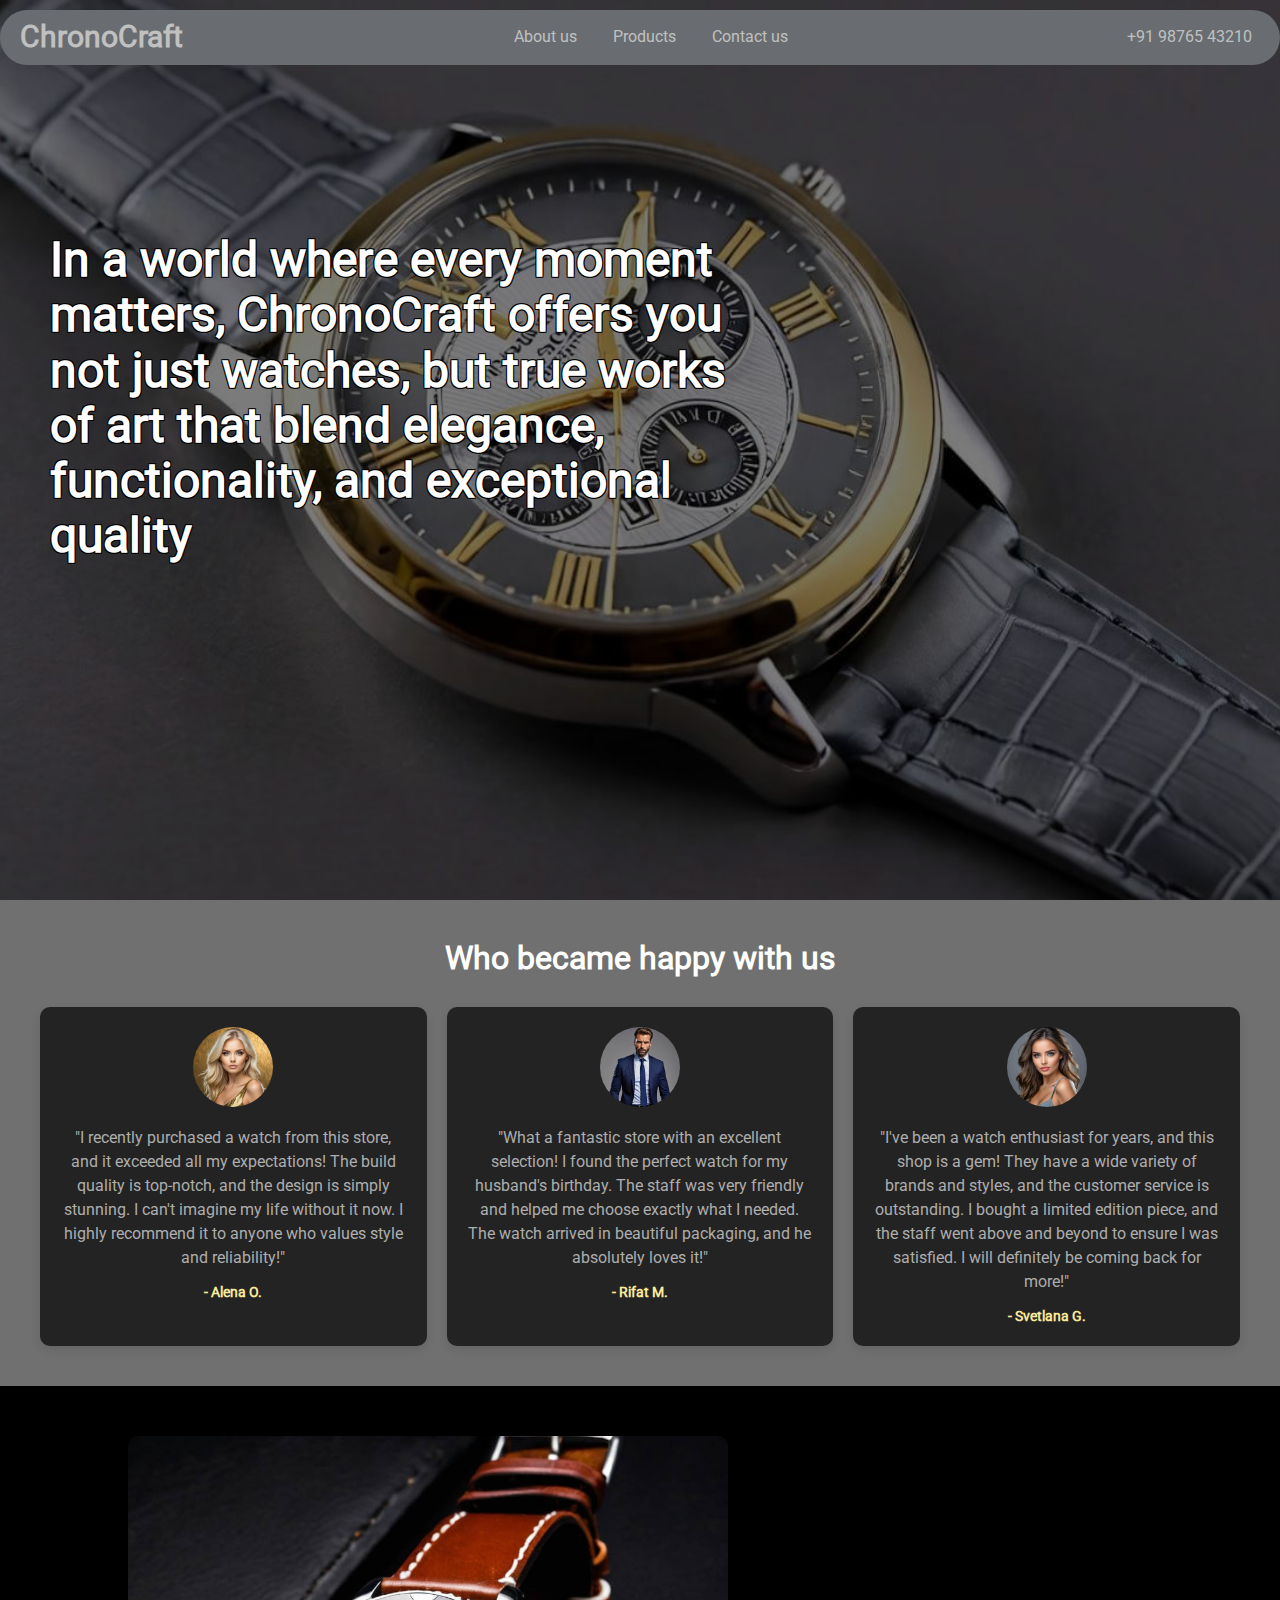
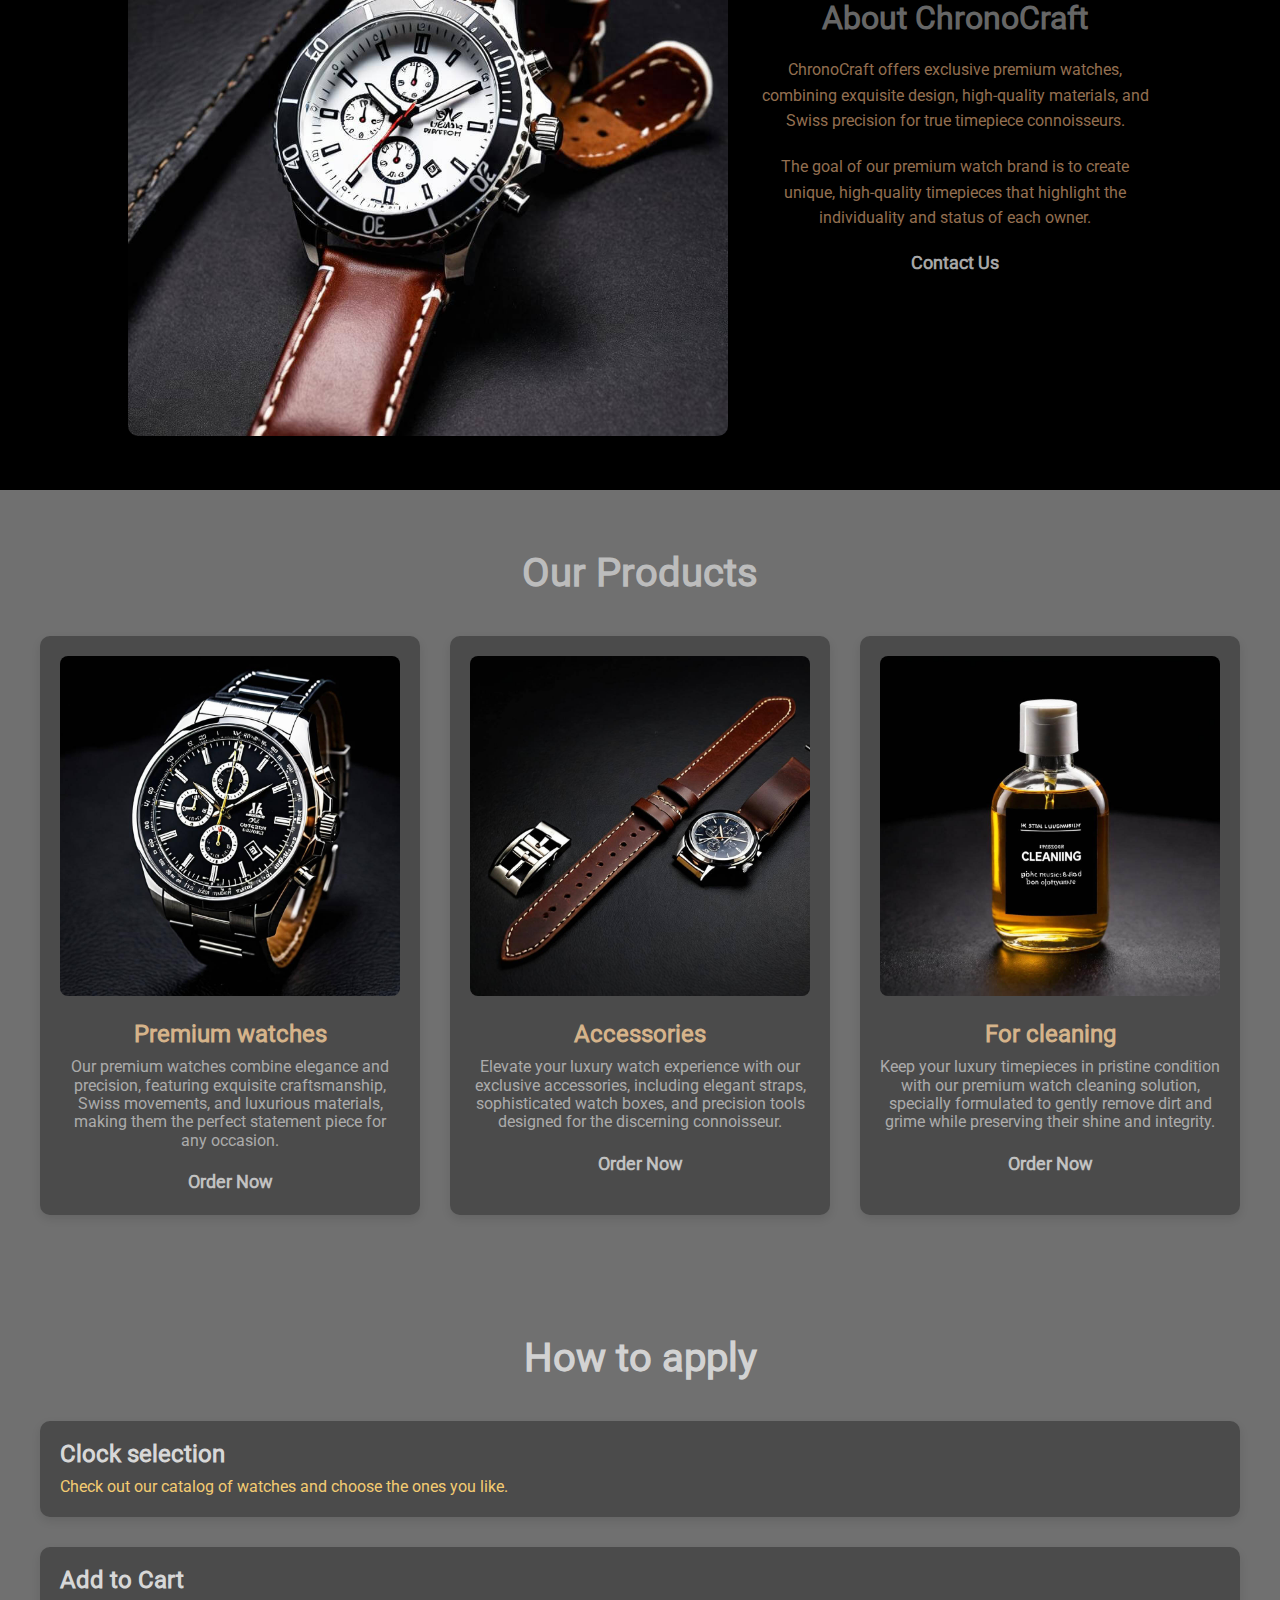
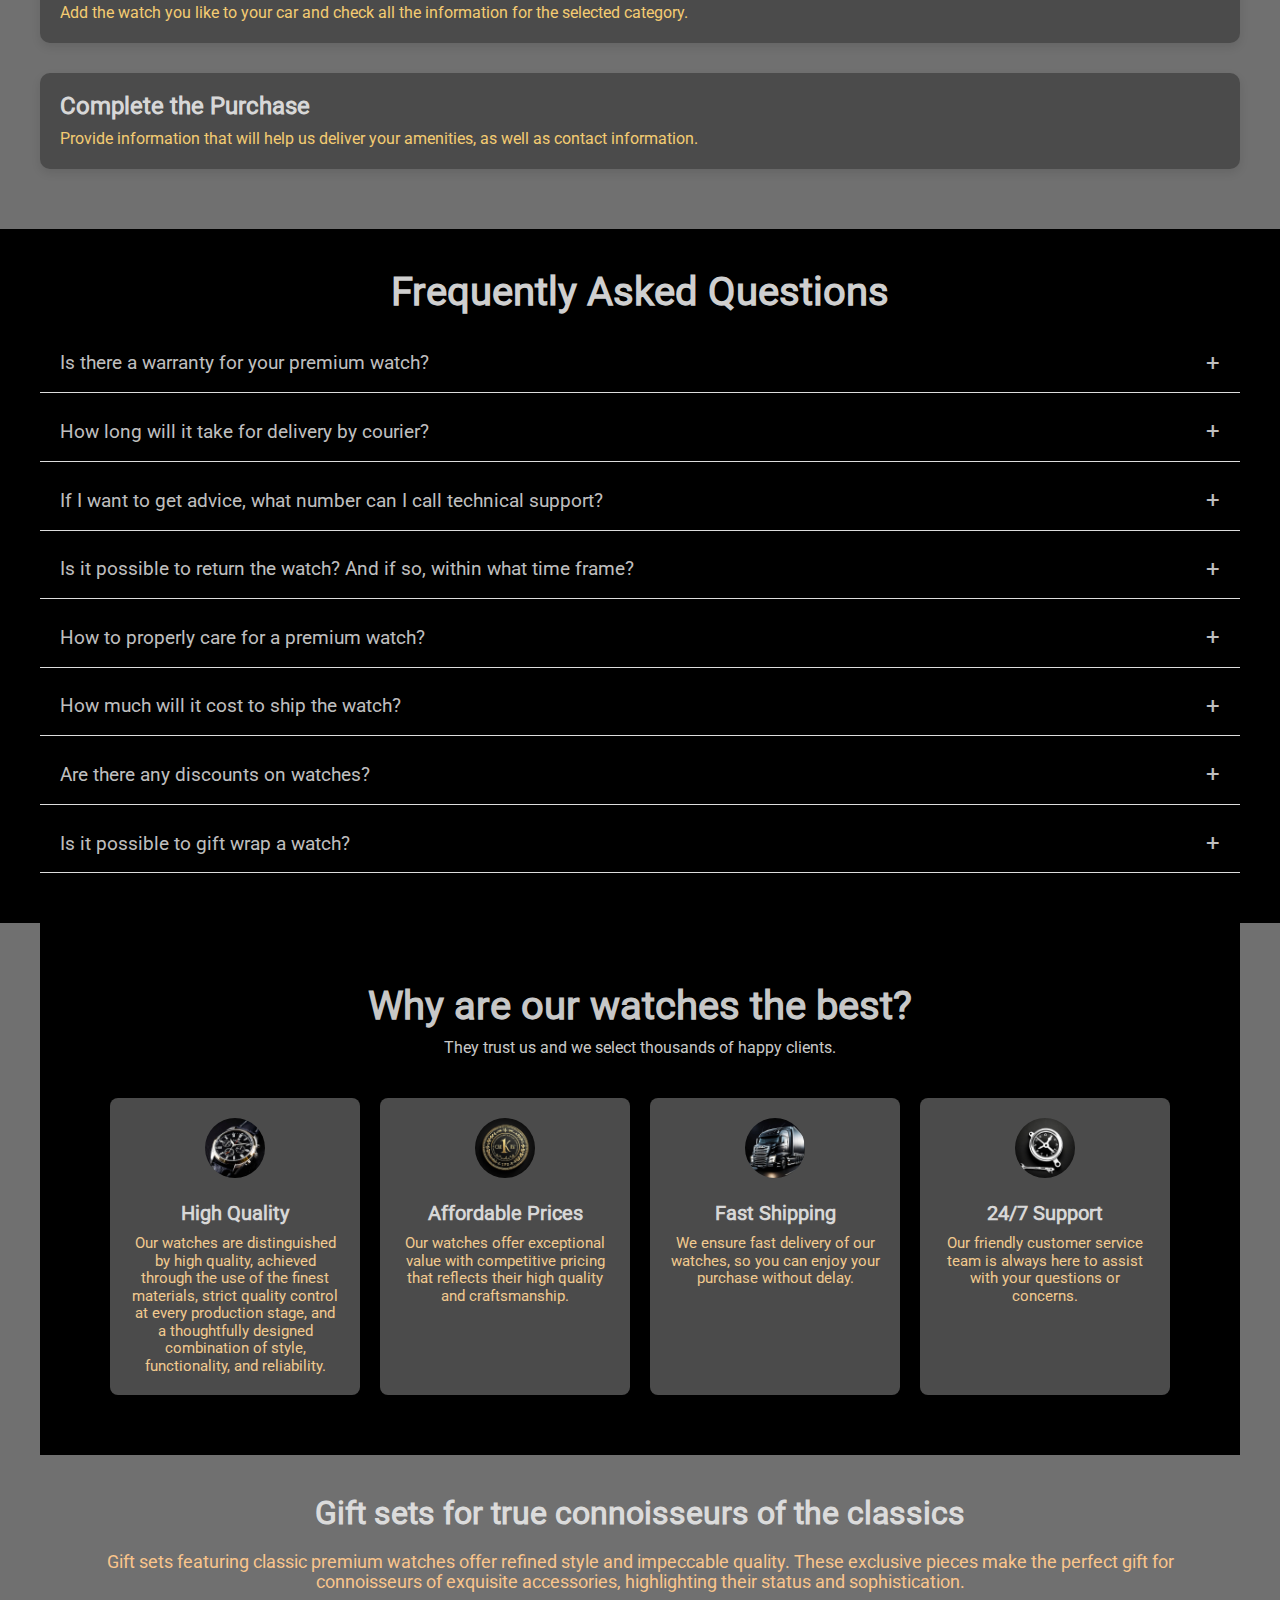
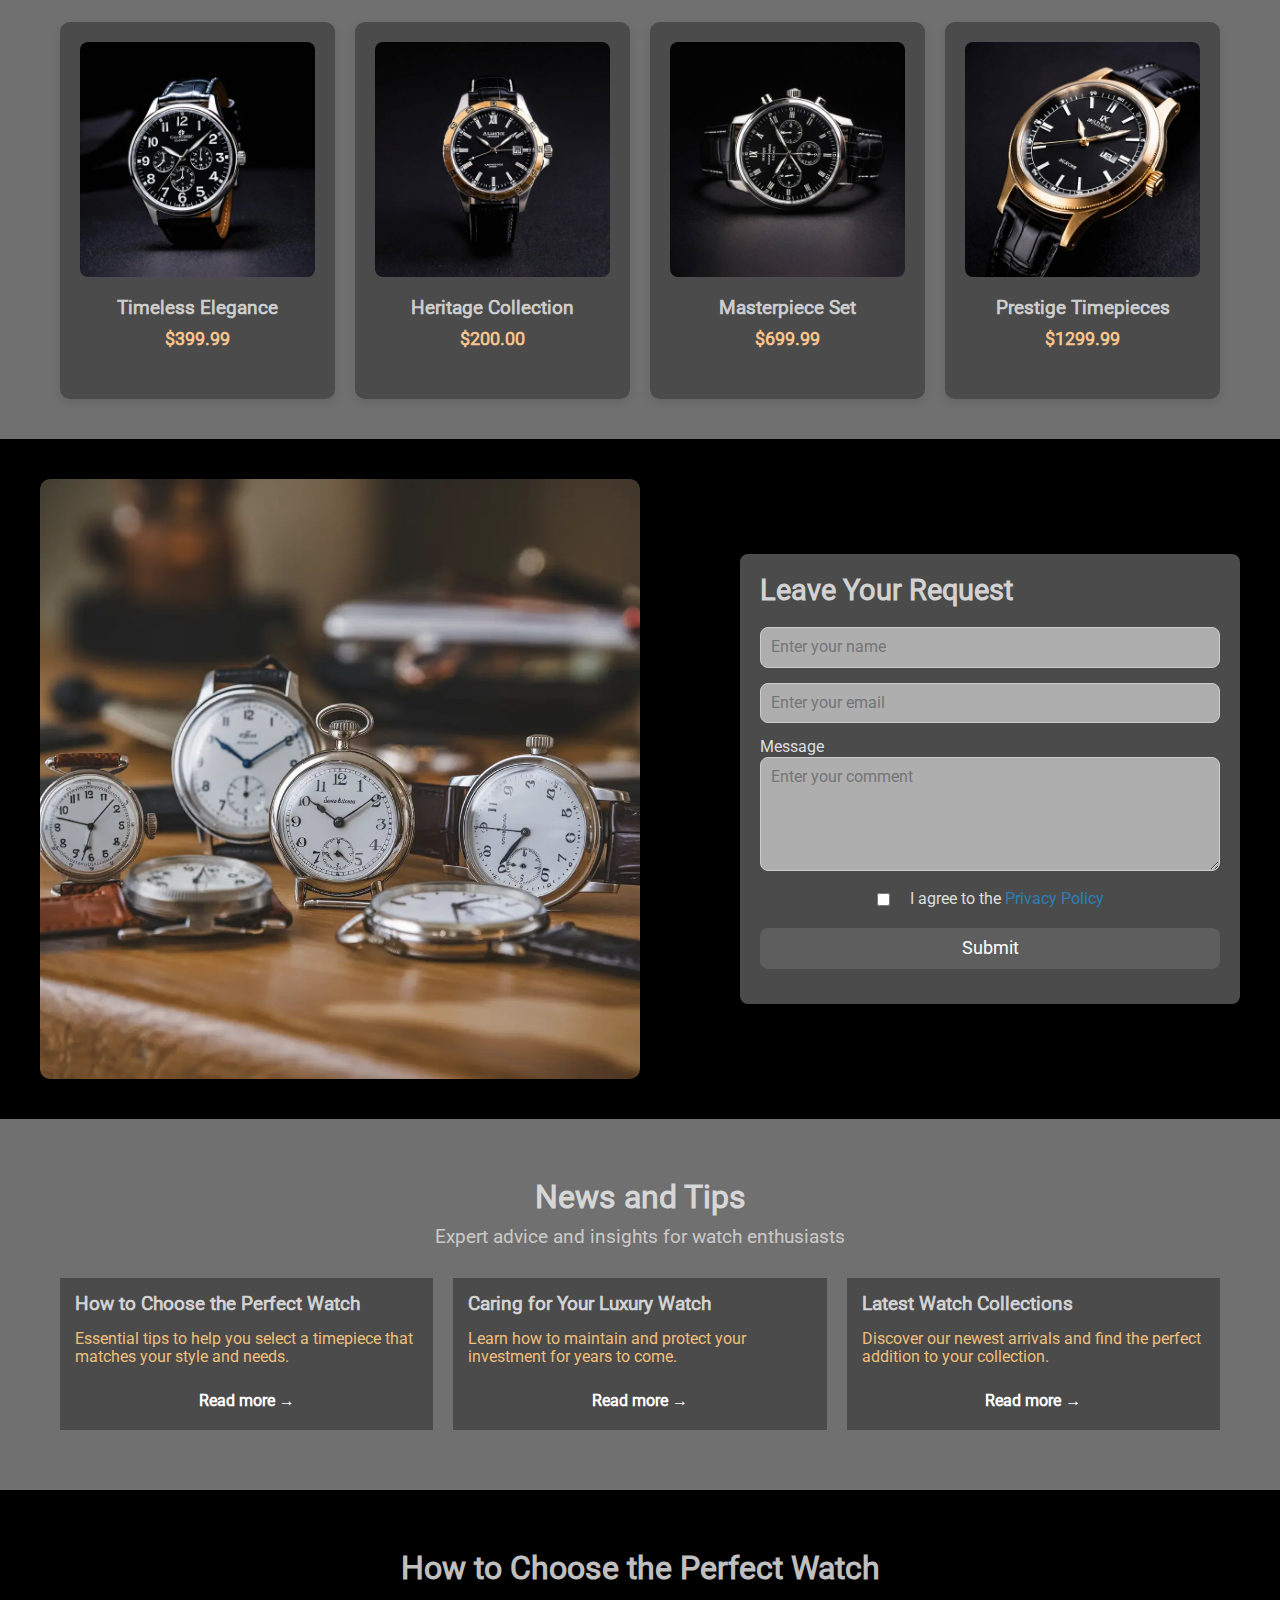
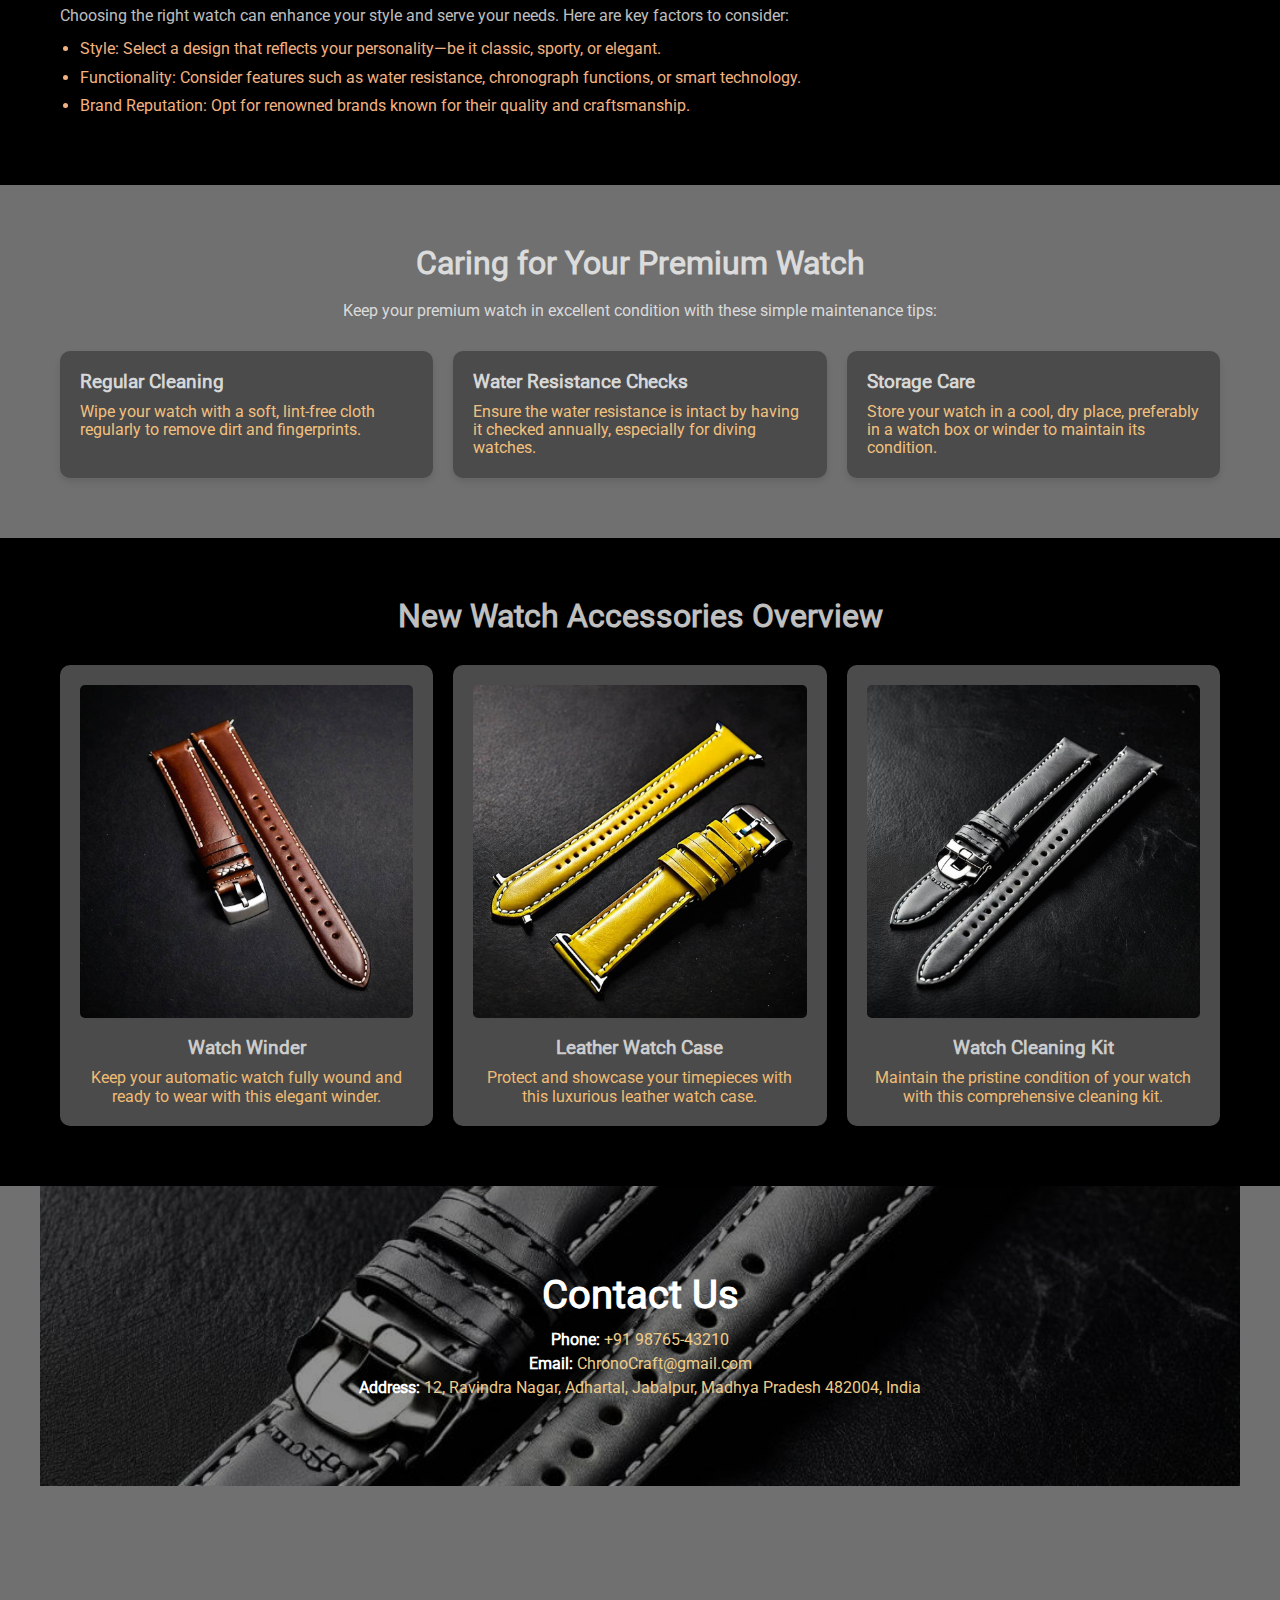
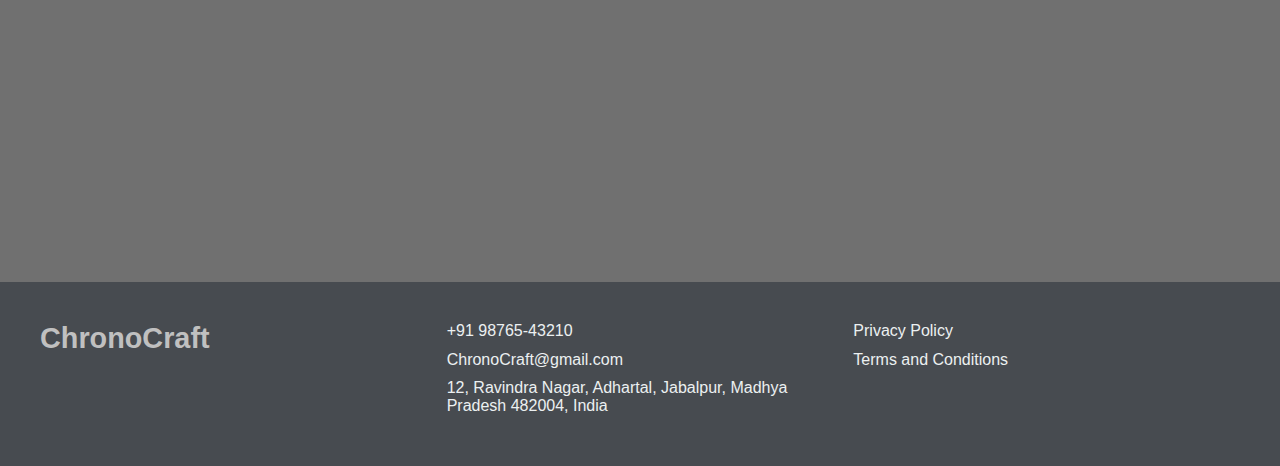
<file: index.html>
<!DOCTYPE html>
<html lang="en">
  <head>
    <meta charset="UTF-8" />
    <meta name="viewport" content="width=device-width, initial-scale=1.0" />
    <title>ChronoCraft - Premium Watches for Every Occasion</title>
    <meta
      name="description"
      content="Explore premium watches at ChronoCraft. Shop elegant timepieces, smartwatches, and accessories to elevate your style and keep you on time. Perfect for every occasion!"
    />
    <link rel="icon" href="assets/img/favicon.ico" />
    <link rel="stylesheet" href="assets/css/normalize.css" />
    <link rel="stylesheet" href="assets/css/style.css" />
  </head>
  <body>
    
    <header class="header">
      <div class="header-content">
        <a href="index.html" class="logo">ChronoCraft</a>
        <button class="burger-menu" aria-label="Menu">
          <span></span>
          <span></span>
          <span></span>
        </button>
        <nav class="nav">
          <ul class="nav-items">
            <li><a href="about.html">About us</a></li>
            <li><a href="#products">Products</a></li>
            <li><a href="#form">Contact us</a></li>
          </ul>
        </nav>
        <nav class="nav">
          <ul class="nav-items">
            <li class="header-link-container">
              <a class="header-link" href="tel:+919876543210">+91 98765 43210</a>
            </li>
          </ul>
        </nav>
      </div>
    </header>

    <main>

		<section class="hero-section">
			<div class="background-overlay"></div>
			<div class="hero-content">
				<div class="hero-text animate fade-in-up">
					<h1 class="hero-title">In a world where every moment matters, ChronoCraft offers you not just watches, but true works of art that blend elegance, functionality, and exceptional quality</h1>
				</div>
			</div>
		</section>

      <section class="customer-reviews">
        <div class="reviews-wrapper">
          <h2 class="reviews-heading">Who became happy with us</h2>
          <div class="reviews-layout">
            <div class="customer-review">
              <img src="assets/img/consumer-1.jpg" alt="Customer-1" class="customer-photo" />
              <p class="customer-feedback">
				"I recently purchased a watch from this store, and it exceeded all my expectations! The build quality is top-notch, and the design is simply stunning. I can't imagine my life without it now. I highly recommend it to anyone who values style and reliability!"
              </p>
              <p class="customer-name">- Alena O.</p>
            </div>
            <div class="customer-review">
              <img src="assets/img/consumer-2.jpg" alt="Customer-2" class="customer-photo" />
              <p class="customer-feedback">
				"What a fantastic store with an excellent selection! I found the perfect watch for my husband's birthday. The staff was very friendly and helped me choose exactly what I needed. The watch arrived in beautiful packaging, and he absolutely loves it!"
              </p>
              <p class="customer-name">- Rifat M.</p>
            </div>
            <div class="customer-review">
              <img src="assets/img/consumer-3.jpg" alt="Customer-3" class="customer-photo" />
              <p class="customer-feedback">
				"I've been a watch enthusiast for years, and this shop is a gem! They have a wide variety of brands and styles, and the customer service is outstanding. I bought a limited edition piece, and the staff went above and beyond to ensure I was satisfied. I will definitely be coming back for more!"
              </p>
              <p class="customer-name">- Svetlana G.</p>
            </div>
          </div>
        </div>
      </section>

      <section class="company-info" id="about">
        <div class="company-info-container">
          <div class="company-info-image">
            <img src="assets/img/watch-card-1.jpg" alt="About Us" />
          </div>
          <div class="company-info-details">
            <h2 class="company-info-title">About ChronoCraft</h2>
            <p class="company-info-description">
				ChronoCraft offers exclusive premium watches, combining exquisite design, high-quality materials, and Swiss precision for true timepiece connoisseurs.
            </p>
            <p class="company-info-description">
				The goal of our premium watch brand is to create unique, high-quality timepieces that highlight the individuality and status of each owner.
            </p>
            <a href="#form" class="cta-button">Contact Us</a>
          </div>
        </div>
      </section>

      <section class="products" id="products">
        <div class="products-container">
          <h2 class="products-title">Our Products</h2>
          <div class="products-grid">

            <div class="product-card">
              <img src="assets/img/product-card-1.jpg" alt="Premium watch" class="product-image" />
              <h3 class="single-product-name">Premium watches</h3>
              <p class="single-product-description">
                Our premium watches combine elegance and precision, featuring exquisite craftsmanship, Swiss movements, and luxurious materials, making them the perfect statement piece for any occasion.
              </p>
              <a href="#form" class="cta-button">Order Now</a>
            </div>

            <div class="product-card">
              <img
                src="assets/img/product-card-2.jpg"
                alt="Accessories"
                class="product-image"
              />
              <h3 class="single-product-name">Accessories</h3>
              <p class="single-product-description">
                Elevate your luxury watch experience with our exclusive accessories, including elegant straps, sophisticated watch boxes, and precision tools designed for the discerning connoisseur.
              </p>
              <a href="#form" class="cta-button">Order Now</a>
            </div>

            <div class="product-card">
              <img
                src="assets/img/product-card-3.jpg"
                alt="Cleaning"
                class="product-image"
              />
              <h3 class="single-product-name">For cleaning</h3>
              <p class="single-product-description">
                Keep your luxury timepieces in pristine condition with our premium watch cleaning solution, specially formulated to gently remove dirt and grime while preserving their shine and integrity.
              </p>
              <a href="#form" class="cta-button">Order Now</a>
            </div>
          </div>
        </div>
      </section>

      <section class="order-instructions" id="how-to-order">
        <div class="instructions-container">
          <h2 class="instructions-title">How to apply</h2>
          <div class="instructions-steps">

            <div class="instruction-step">
              <div class="step-content">
                <h3 class="step-heading">Clock selection</h3>
                <p class="step-details">
                  Check out our catalog of watches and choose the ones you like.
                </p>
              </div>
            </div>

            <div class="instruction-step">
              <div class="step-content">
                <h3 class="step-heading">Add to Cart</h3>
                <p class="step-details">
                  Add the watch you like to your car and check all the information for the selected category.
                </p>
              </div>
            </div>

            <div class="instruction-step">
              <div class="step-content">
                <h3 class="step-heading">Complete the Purchase</h3>
                <p class="step-details">
                  Provide information that will help us deliver your amenities, as well as contact information.
                </p>
              </div>
            </div>
          </div>
        </div>
      </section>

      <section class="questions-section" id="faq">
        <h2 class="questions-title">Frequently Asked Questions</h2>
        <div class="questions-container">
          <div class="question-item">
            <button class="question-query">
              Is there a warranty for your premium watch?<span>+</span>
            </button>
            <div class="question-answer">
              <p>
                Yes, our premium watches come with a warranty. Typically, the warranty lasts for 2 years from the date of purchase and covers manufacturing defects and mechanism malfunctions.
              </p>
            </div>
          </div>
          <div class="question-item">
            <button class="question-query">How long will it take for delivery by courier?<span>+</span></button>
            <div class="question-answer">
              <p>
                Courier delivery typically takes between 1 to 3 business days, depending on your location and the time of order placement. 
              </p>
            </div>
          </div>
          <div class="question-item">
            <button class="question-query">If I want to get advice, what number can I call technical support?<span>+</span></button>
            <div class="question-answer">
              <p>
                You can call customer support at +91 98765 48250. Our specialists are ready to assist you with any questions and provide the necessary consultation.
              </p>
            </div>
          </div>
          <div class="question-item">
            <button class="question-query">Is it possible to return the watch? And if so, within what time frame?<span>+</span></button>
            <div class="question-answer">
              <p>
                Yes, you can return the watch within 30 days of purchase, provided it has not been used and is in its original packaging. Please ensure you have the receipt or proof of purchase. 
              </p>
            </div>
          </div>
          <div class="question-item">
            <button class="question-query">How to properly care for a premium watch?<span>+</span></button>
            <div class="question-answer">
              <p>
                Caring for premium watches involves regular cleaning with a soft cloth, storing them in their original box, and avoiding impacts. Have them serviced every 3-5 years and avoid contact with chemicals.
              </p>
            </div>
          </div>
          <div class="question-item">
            <button class="question-query">How much will it cost to ship the watch?<span>+</span></button>
            <div class="question-answer">
              <p>
                The cost of shipping watches depends on the shipping method, location, and package weight. Standard shipping is usually cheaper than express shipping. For accurate information, it's best to check with the shipping service or online store.
              </p>
            </div>
          </div>
          <div class="question-item">
            <button class="question-query">
              Are there any discounts on watches?<span>+</span>
            </button>
            <div class="question-answer">
              <p>
                Yes, many stores and brands frequently have promotional discounts on watches. These can include seasonal sales, anniversary events, Black Friday deals, or holiday promotions. 
              </p>
            </div>
          </div>
          <div class="question-item">
            <button class="question-query">
              Is it possible to gift wrap a watch?<span>+</span></button>
            <div class="question-answer">
              <p>
                Yes, watches can be packaged in gift wrapping. Many stores offer gift wrapping services at the time of purchase, or you can choose a beautiful box or wrapping paper yourself. 
              </p>
            </div>
          </div>
        </div>
      </section>

      <section class="our-advantages">
        <div class="advantages-header">
          <h2>Why are our watches the best?</h2>
          <p>They trust us and we select thousands of happy clients.</p>
        </div>
        <div class="advantages-list">
          <div class="advantage-item">
            <img src="assets/img/advantage-1.jpg" alt="High Quality" />
            <h3>High Quality</h3>
            <p>
              Our watches are distinguished by high quality, achieved through the use of the finest materials, strict quality control at every production stage, and a thoughtfully designed combination of style, functionality, and reliability.
            </p>
          </div>
          <div class="advantage-item">
            <img src="assets/img/advantage-2.jpg" alt="Affordable Prices" />
            <h3>Affordable Prices</h3>
            <p>Our watches offer exceptional value with competitive pricing that reflects their high quality and craftsmanship.</p>
          </div>
          <div class="advantage-item">
            <img src="assets/img/advantage-3.jpg" alt="Fast Shipping" />
            <h3>Fast Shipping</h3>
            <p>We ensure fast delivery of our watches, so you can enjoy your purchase without delay.</p>
          </div>
          <div class="advantage-item">
            <img src="assets/img/advantage-4.jpg" alt="Customer Support" />
            <h3>24/7 Support</h3>
            <p>
              Our friendly customer service team is always here to assist with your questions or
              concerns.
            </p>
          </div>
        </div>
      </section>

      <section class="gift-ideas">
        <h2>Gift sets for true connoisseurs of the classics</h2>
        <p>
          Gift sets featuring classic premium watches offer refined style and impeccable quality. These exclusive pieces make the perfect gift for connoisseurs of exquisite accessories, highlighting their status and sophistication.
        </p>
        <div class="product-grid">
          <div class="product-card">
            <img src="assets/img/gift-set-1.jpg" alt="Timeless Elegance" class="product-image" />
            <h3 class="product-title">Timeless Elegance</h3>
            <p class="product-price">$399.99</p>
          </div>
          <div class="product-card">
            <img src="assets/img/gift-set-2.jpg" alt="Heritage Collection" class="product-image" />
            <h3 class="product-title">Heritage Collection</h3>
            <p class="product-price">$200.00</p>
          </div>
          <div class="product-card">
            <img src="assets/img/gift-set-3.jpg" alt="Masterpiece Set" class="product-image" />
            <h3 class="product-title">Masterpiece Set</h3>
            <p class="product-price">$699.99</p>
          </div>
          <div class="product-card">
            <img src="assets/img/gift-set-4.jpg" alt="Prestige Timepieces" class="product-image" />
            <h3 class="product-title">Prestige Timepieces</h3>
            <p class="product-price">$1299.99</p>
          </div>
        </div>
      </section>

      <section id="form" class="contact-form-section">
        <div class="contact-form-container">
          <div class="form-image">
            <img src="assets/img/watchs.webp" alt="Contact Us" />
          </div>
          <div class="form-content">
            <h2>Leave Your Request</h2>
            <form action="thanks_form.php" method="post">
              <input type="text" id="name" name="name" placeholder="Enter your name" required />

              <input type="email" id="email" name="email" placeholder="Enter your email" required />

              <label for="message">Message</label>
              <textarea
                id="message"
                name="message"
                placeholder="Enter your comment"
                rows="5"
                required
              ></textarea>

              <div class="checkbox">
                <input type="checkbox" id="privacy-policy" value="on" name="privacy" required />
                <label for="privacy-policy">
                 I agree to the <a href="privacy-policy.html" target="_blank">Privacy Policy</a>
                </label>
              </div>
              <button type="submit">Submit</button>
            </form>
          </div>
        </div>
      </section>


      <section>
        <div class="blog">
          <div class="container">
            <h2 class="blog__title">News and Tips</h2>
            <p class="blog__subtitle">Expert advice and insights for watch enthusiasts</p>
            <div class="blog__articles">
              <article class="blog__card">
                <h3 class="blog__heading">How to Choose the Perfect Watch</h3>
                <p class="blog__text">
                  Essential tips to help you select a timepiece that matches your style and needs.
                </p>
                <a href="#choosing-watch" class="blog__link">Read more →</a>
              </article>
              <article class="blog__card">
                <h3 class="blog__heading">Caring for Your Luxury Watch</h3>
                <p class="blog__text">Learn how to maintain and protect your investment for years to come.</p>
                <a href="#watch-care" class="blog__link">Read more →</a>
              </article>
              <article class="blog__card">
                <h3 class="blog__heading">Latest Watch Collections</h3>
                <p class="blog__text">
                  Discover our newest arrivals and find the perfect addition to your collection.
                </p>
                <a href="#accessories" class="blog__link">Read more →</a>
              </article>
            </div>
          </div>
        </div>
        

        <div id="choosing-watch" class="seat-covers">
          <div class="container">
            <h2 class="seat-covers__title">How to Choose the Perfect Watch</h2>
            <div class="seat-covers__content">
              <div class="seat-covers__text">
                <p>
                  Choosing the right watch can enhance your style and serve your needs. Here are key factors to consider:
                </p>
                <ul class="seat-covers__list">
                  <li>Style: Select a design that reflects your personality—be it classic, sporty, or elegant.</li>
                  <li>Functionality: Consider features such as water resistance, chronograph functions, or smart technology.</li>
                  <li>Brand Reputation: Opt for renowned brands known for their quality and craftsmanship.</li>
                </ul>
              </div>
            </div>
          </div>
        </div>
        

        <div id="watch-care" class="car-mats">
          <div class="container">
            <h2 class="car-mats__title">Caring for Your Premium Watch</h2>
            <p class="car-mats__intro">
              Keep your premium watch in excellent condition with these simple maintenance tips:
            </p>
            <div class="car-mats__grid">
              <div class="car-mats__item">
                <h3 class="car-mats__subtitle">Regular Cleaning</h3>
                <p>Wipe your watch with a soft, lint-free cloth regularly to remove dirt and fingerprints.</p>
              </div>
              <div class="car-mats__item">
                <h3 class="car-mats__subtitle">Water Resistance Checks</h3>
                <p>Ensure the water resistance is intact by having it checked annually, especially for diving watches.</p>
              </div>
              <div class="car-mats__item">
                <h3 class="car-mats__subtitle">Storage Care</h3>
                <p>Store your watch in a cool, dry place, preferably in a watch box or winder to maintain its condition.</p>
              </div>
            </div>
          </div>
        </div>
        
    </section>
    <section id="accessories" class="accessories">
      <div class="container">
        <h2 class="accessories__title">New Watch Accessories Overview</h2>
        <div class="accessories__items">
          <div class="accessory">
            <img
              src="assets/img/accessories-1.jpg"
              alt="Watch Winder"
              class="accessory__image"
            />
            <h3 class="accessory__name">Watch Winder</h3>
            <p>Keep your automatic watch fully wound and ready to wear with this elegant winder.</p>
          </div>
          <div class="accessory">
            <img
              src="assets/img/accessories-2.jpg"
              alt="Leather Watch Case"
              class="accessory__image"
            />
            <h3 class="accessory__name">Leather Watch Case</h3>
            <p>Protect and showcase your timepieces with this luxurious leather watch case.</p>
          </div>
          <div class="accessory">
            <img
              src="assets/img/accessories-3.jpg"
              alt="Watch Cleaning Kit"
              class="accessory__image"
            />
            <h3 class="accessory__name">Watch Cleaning Kit</h3>
            <p>Maintain the pristine condition of your watch with this comprehensive cleaning kit.</p>
          </div>
        </div>
      </div>
    </section>    

      <section class="contact-section" id="contact">
        <div class="contact-image-container">
          <div class="contact-overlay">
            <h2 class="contact-title">Contact Us</h2>
            <p class="contact-info">
              <strong>Phone:</strong> <a href="tel:+919876543210">+91 98765-43210</a><br />
              <strong>Email:</strong> <a href="mailto:ChronoCraft@gmail.com">ChronoCraft@gmail.com</a
              ><br />
              <strong>Address:</strong>
              <a
                class="contacts-info__link"
                href="https://maps.app.goo.gl/5BW8KVTB9g9FKcV1A"
                target="_blank"
              >
              12, Ravindra Nagar, Adhartal, Jabalpur, Madhya Pradesh 482004, India
              </a>
            </p>
          </div>
        </div>
        <div class="contact-map">
          <iframe
            src="https://www.google.com/maps/embed?pb=!1m18!1m12!1m3!1d7334.426220378695!2d79.93865017428725!3d23.198902921193902!2m3!1f0!2f0!3f0!3m2!1i1024!2i768!4f13.1!3m3!1m2!1s0x3981afa7c5af3cd1%3A0x5afd7fdd4cce2ce2!2sMa%20Sarda%20Watch!5e0!3m2!1sru!2sus!4v1738261409217!5m2!1sru!2sus" width="600" height="450" style="border:0;" allowfullscreen="" loading="lazy" referrerpolicy="no-referrer-when-downgrade"
            allowfullscreen=""
            loading="lazy"
            class="google-map"
          ></iframe>
        </div>
      </section>
    </main>

    <footer class="footer">
      <div class="footer__content">
        <div class="footer__left">
          <a href="index.html" class="footer__logo">
            <span>ChronoCraft</span>
          </a>
        </div>
        <div class="footer__center">
          <p class="footer__phone">
            <a class="contacts-info__link" href="tel:+919876543210">+91 98765-43210</a>
          </p>
          <p class="footer__hours">
            <a class="contacts-info__link" href="mailto:ChronoCraft@gmail.com"
              >ChronoCraft@gmail.com</a
            >
          </p>
          <p>
            <a
              class="contacts-info__link"
              href="https://maps.app.goo.gl/eC4CbtKrJ2qFAMte8"
              target="_blank"
            >
            12, Ravindra Nagar, Adhartal, Jabalpur, Madhya Pradesh 482004, India
            </a>
          </p>
        </div>

        <div class="footer__right">
          <ul class="footer__links">
            <li><a href="privacy-policy.html">Privacy Policy</a></li>
            <li><a href="terms-conditions.html">Terms and Conditions</a></li>
          </ul>
        </div>
      </div>
    </footer>

    <script src="assets/js/script.js"></script>
  </body>
</html>
</file>
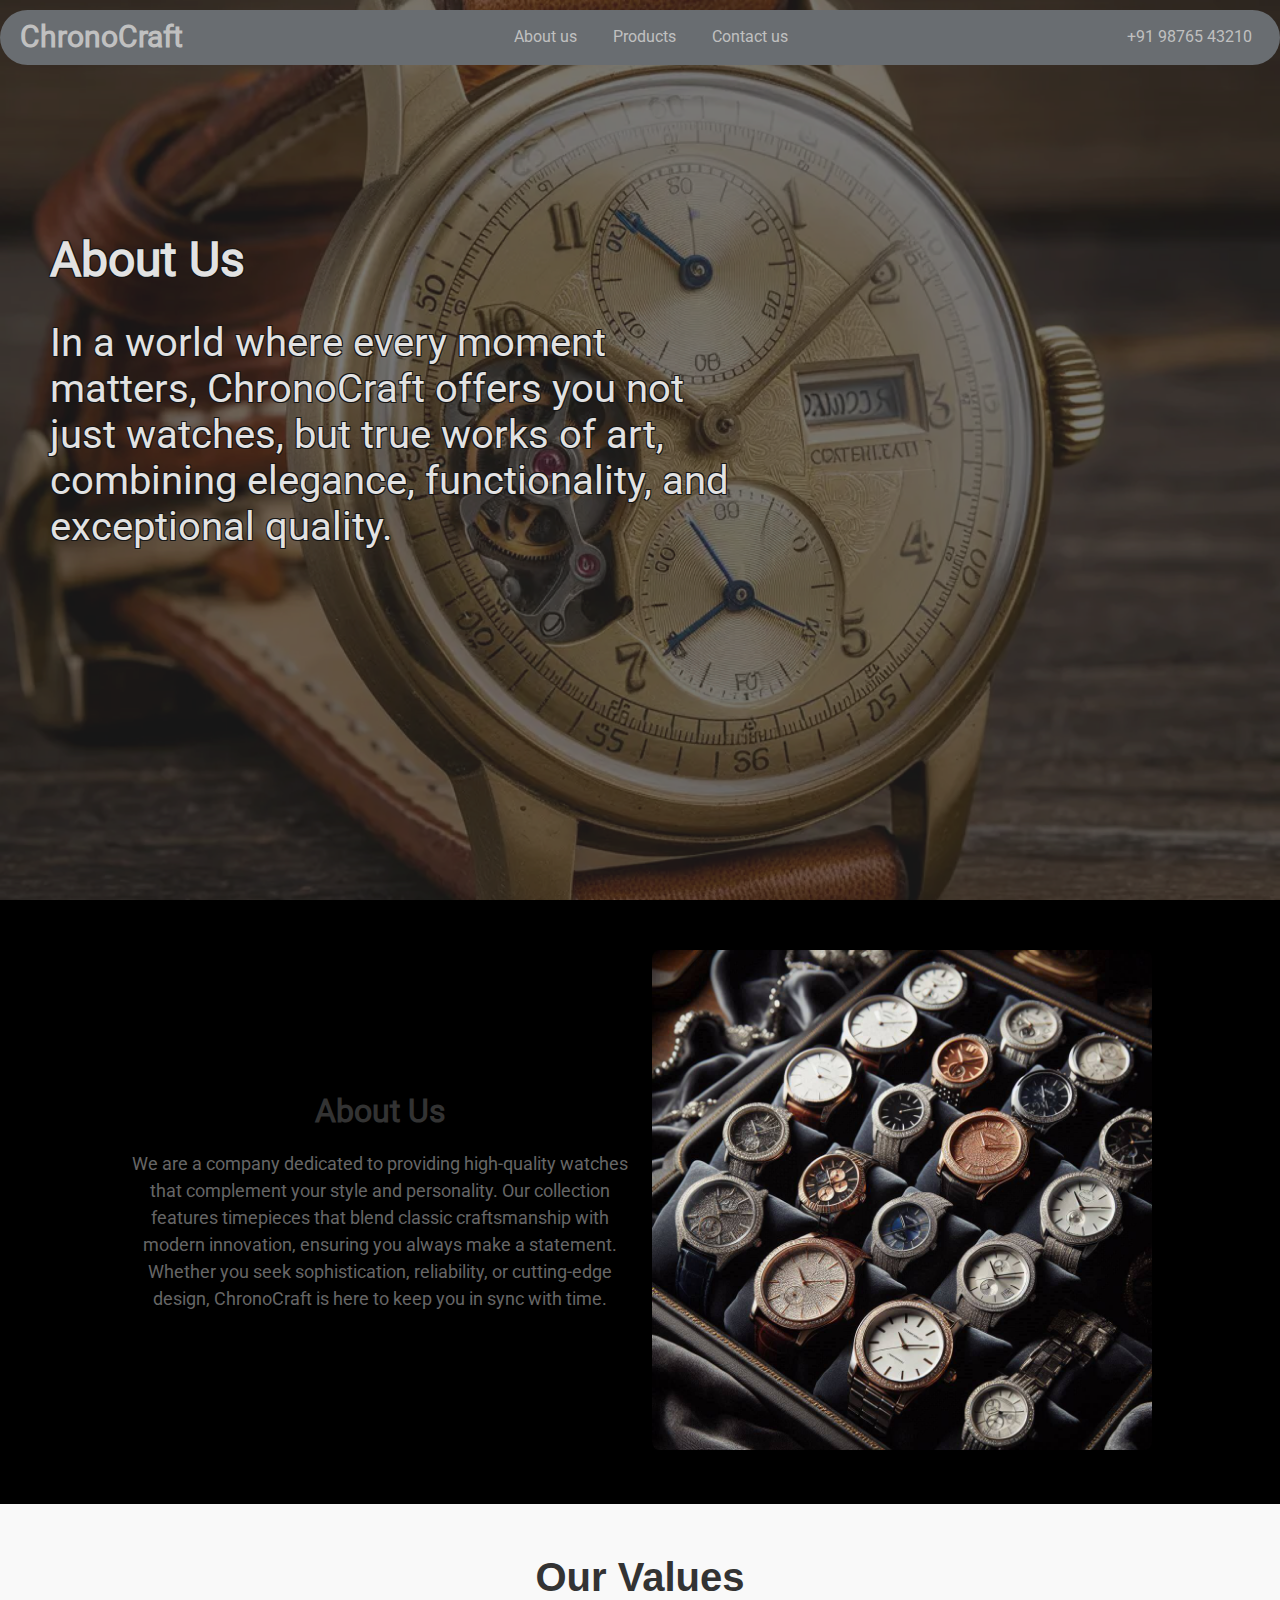
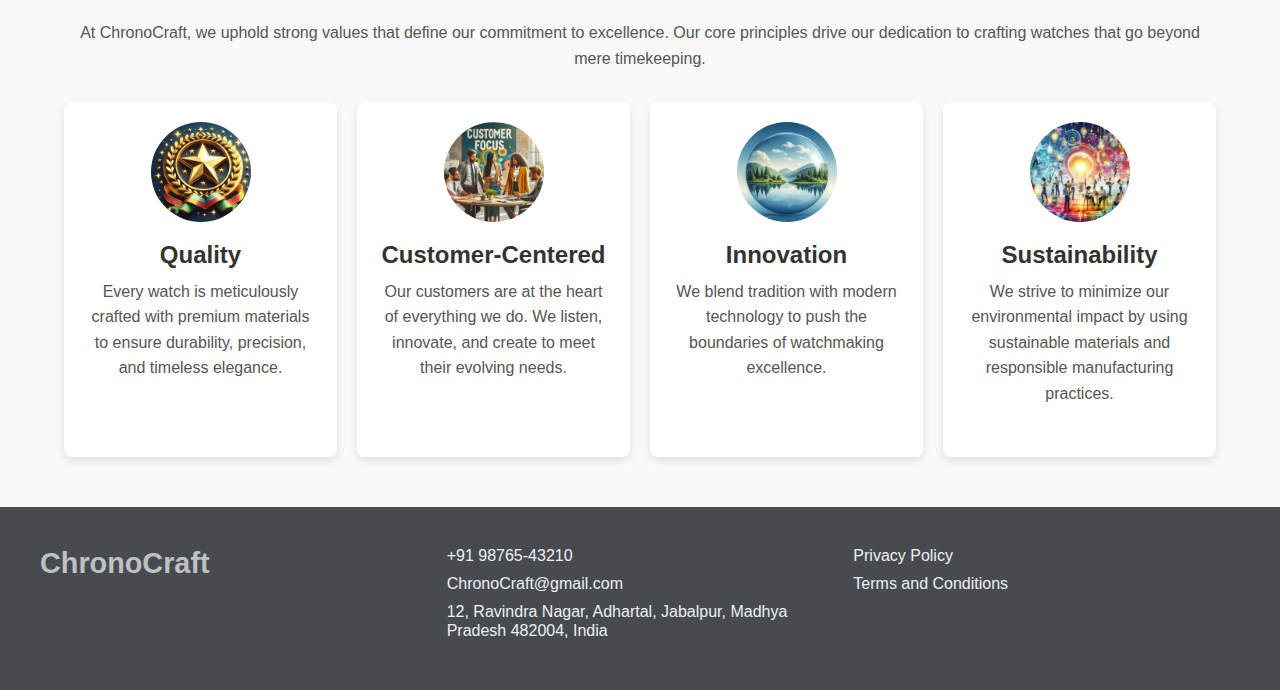
<file: about.html>
<!DOCTYPE html>
<html lang="en">
  <head>
    <meta charset="UTF-8" />
    <meta name="viewport" content="width=device-width, initial-scale=1.0" />
    <title>About Us - ChronoCraft</title>
    <meta
      name="description"
      content="At ChronoCraft, we are dedicated to crafting exceptional timepieces that blend elegance with innovation. Explore our story and commitment to delivering watches that inspire and elevate your everyday moments."
    />
    <link rel="icon" href="assets/img/favicon.ico" />
    <link rel="stylesheet" href="assets/css/normalize.css" />
    <link rel="stylesheet" href="assets/css/style.css" />
  </head>
  <body>

    <header class="header">
      <div class="header-content">
        <a href="index.html" class="logo">ChronoCraft</a>
        <button class="burger-menu" aria-label="Abrir menu">
          <span></span>
          <span></span>
          <span></span>
        </button>
        <nav class="nav">
          <ul class="nav-items">
            <li><a href="about.html">About us</a></li>
            <li><a href="index.html#products">Products</a></li>
            <li><a href="index.html#form">Contact us</a></li>
          </ul>
        </nav>
        <nav class="nav">
          <ul class="nav-items">
            <li class="header-link-container">
              <a class="header-link" href="tel:+919876543210">+91 98765 43210</a>
            </li>
          </ul>
        </nav>
      </div>
    </header>

    <main class="privacy-policys">
      <section class="introductione">
        <div class="background-overlay"></div>
        <div class="hero-content">
          <div class="hero-text animate fade-in-up">
            <h1 class="hero-title">About Us</h1>
    
            <p class="hero-paragraph">
              In a world where every moment matters, ChronoCraft offers you not just watches, but true works of art, combining elegance, functionality, and exceptional quality.
            </p>
          </div>
        </div>
      </section>
    
      <section class="company-info">
        <div class="about-us__content">
          <div class="about-us__text">
            <h2>About Us</h2>
            <p>
              We are a company dedicated to providing high-quality watches that complement your style and personality. Our collection features timepieces that blend classic craftsmanship with modern innovation, ensuring you always make a statement. Whether you seek sophistication, reliability, or cutting-edge design, ChronoCraft is here to keep you in sync with time.
            </p>
          </div>
          <div class="about-us__image-container">
            <img class="about-us__image" src="assets/img/watchs3.jpg" alt="Our Company Photo" />
          </div>
        </div>
      </section>
    
    
      <section class="our-values">
        <div class="our-values__content">
          <h2>Our Values</h2>
          <p>
            At ChronoCraft, we uphold strong values that define our commitment to excellence. Our core principles drive our dedication to crafting watches that go beyond mere timekeeping.
          </p>
    
          <div class="values-list">
            <div class="value-item">
              <img src="assets/img/star.jpg" alt="Quality" class="value-item__icon" />
              <h3 class="value-item__title">Quality</h3>
              <p class="value-item__description">
                Every watch is meticulously crafted with premium materials to ensure durability, precision, and timeless elegance.
              </p>
            </div>
    
            <div class="value-item">
              <img src="assets/img/family.jpg" alt="Customer-Centered" class="value-item__icon" />
              <h3 class="value-item__title">Customer-Centered</h3>
              <p class="value-item__description">
                Our customers are at the heart of everything we do. We listen, innovate, and create to meet their evolving needs.
              </p>
            </div>
    
            <div class="value-item">
              <img src="assets/img/world.jpg" alt="Innovation" class="value-item__icon" />
              <h3 class="value-item__title">Innovation</h3>
              <p class="value-item__description">
                We blend tradition with modern technology to push the boundaries of watchmaking excellence.
              </p>
            </div>
    
            <div class="value-item">
              <img src="assets/img/idea.jpg" alt="Sustainability" class="value-item__icon" />
              <h3 class="value-item__title">Sustainability</h3>
              <p class="value-item__description">
                We strive to minimize our environmental impact by using sustainable materials and responsible manufacturing practices.
              </p>
            </div>
          </div>
        </div>
      </section>
    </main>
    
    <footer class="footer">
      <div class="footer__content">
        <div class="footer__left">
          <a href="index.html" class="footer__logo">
            <span>ChronoCraft</span>
          </a>
        </div>
        <div class="footer__center">
          <p class="footer__phone">
            <a class="contacts-info__link" href="tel:+919876543210">+91 98765-43210</a>
          </p>
          <p class="footer__hours">
            <a class="contacts-info__link" href="mailto:ChronoCraft@gmail.com"
              >ChronoCraft@gmail.com</a
            >
          </p>
          <p>
            <a
              class="contacts-info__link"
              href="https://maps.app.goo.gl/eC4CbtKrJ2qFAMte8"
              target="_blank"
            >
            12, Ravindra Nagar, Adhartal, Jabalpur, Madhya Pradesh 482004, India
            </a>
          </p>
        </div>

        <div class="footer__right">
          <ul class="footer__links">
            <li><a href="privacy-policy.html">Privacy Policy</a></li>
            <li><a href="terms-conditions.html">Terms and Conditions</a></li>
          </ul>
        </div>
      </div>
    </footer>

    <script src="assets/js/script.js"></script>
  </body>
</html>
</file>
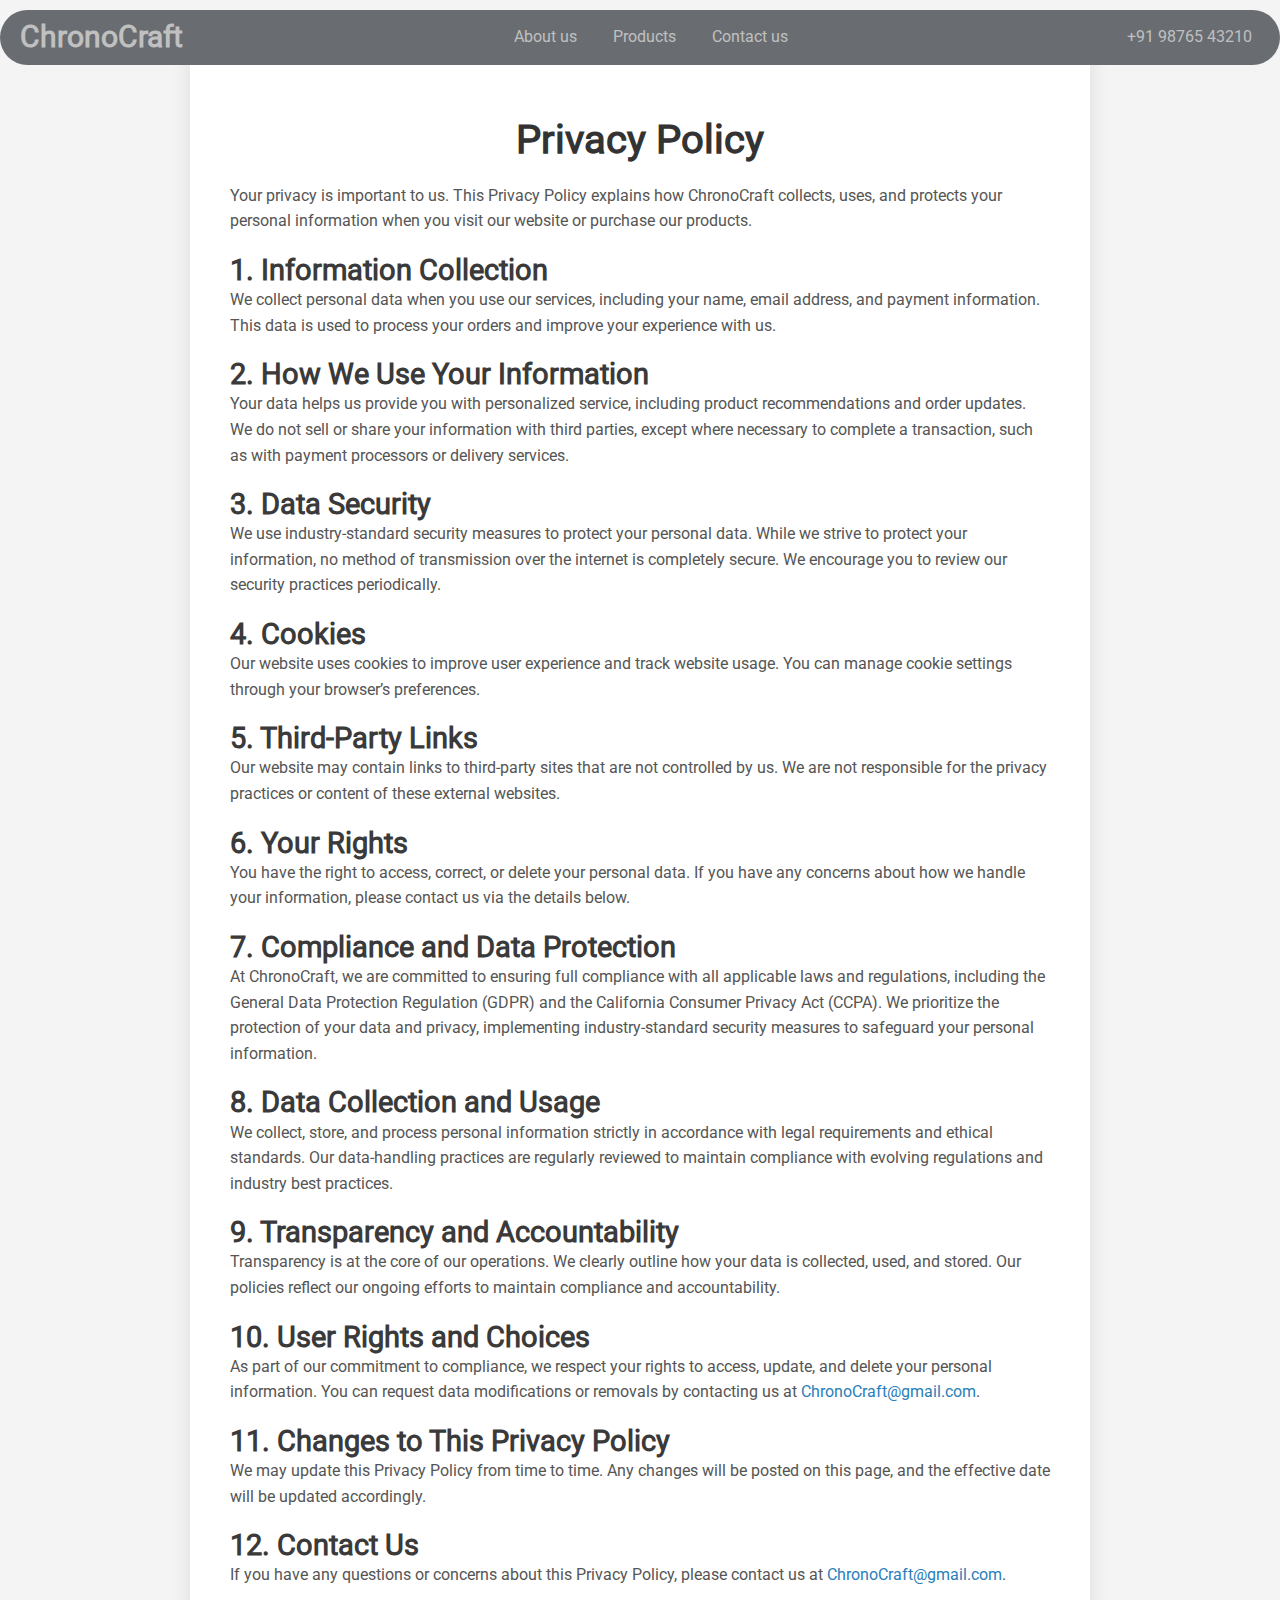
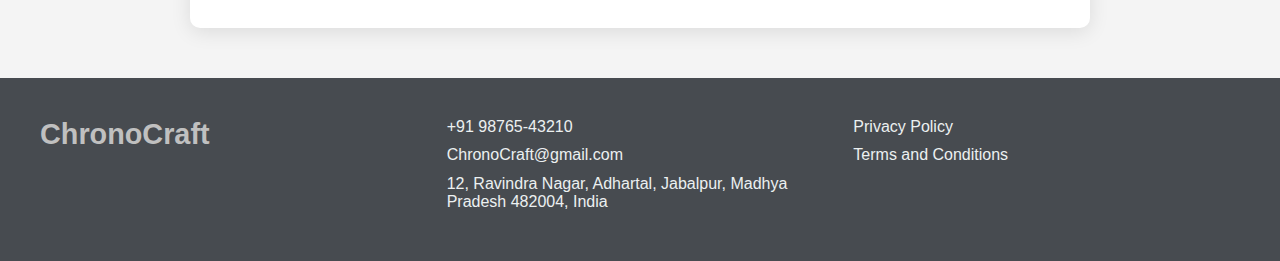
<file: privacy-policy.html>
<!DOCTYPE html>
<html lang="en">
  <head>
    <meta charset="UTF-8" />
    <meta name="viewport" content="width=device-width, initial-scale=1.0" />
	<title>Privacy Policy - ChronoCraft</title>
	<meta 
		name="description" 
		content="At ChronoCraft, your privacy is our priority. Explore our Privacy Policy to learn how we handle your personal information, ensuring its protection and security throughout our processes." 
	/>
    <link rel="icon" href="assets/img/favicon.ico" />
    <link rel="stylesheet" href="assets/css/normalize.css" />
    <link rel="stylesheet" href="assets/css/style.css" />
  </head>
  <body>

    <header class="header">
		<div class="header-content">
		  <a href="index.html" class="logo">ChronoCraft</a>
		  <button class="burger-menu" aria-label="Abrir menu">
			<span></span>
			<span></span>
			<span></span>
		  </button>
		  <nav class="nav">
			<ul class="nav-items">
				<li><a href="about.html">About us</a></li>
				<li><a href="index.html#products">Products</a></li>
				<li><a href="index.html#form">Contact us</a></li>
			</ul>
		  </nav>
		  <nav class="nav">
			<ul class="nav-items">
			  <li class="header-link-container">
				<a class="header-link" href="tel:+919876543210">+91 98765 43210</a>
			  </li>
			</ul>
		  </nav>
		</div>
	</header>
     

  <main class="privacy-policy">
    <div class="privacy-policy__container">
      <h1>Privacy Policy</h1>
      <p>Your privacy is important to us. This Privacy Policy explains how ChronoCraft collects, uses, and protects your personal information when you visit our website or purchase our products.</p>
  
      <section>
        <h2>1. Information Collection</h2>
        <p>We collect personal data when you use our services, including your name, email address, and payment information. This data is used to process your orders and improve your experience with us.</p>
      </section>
  
      <section>
        <h2>2. How We Use Your Information</h2>
        <p>Your data helps us provide you with personalized service, including product recommendations and order updates. We do not sell or share your information with third parties, except where necessary to complete a transaction, such as with payment processors or delivery services.</p>
      </section>
  
      <section>
        <h2>3. Data Security</h2>
        <p>We use industry-standard security measures to protect your personal data. While we strive to protect your information, no method of transmission over the internet is completely secure. We encourage you to review our security practices periodically.</p>
      </section>
  
      <section>
        <h2>4. Cookies</h2>
        <p>Our website uses cookies to improve user experience and track website usage. You can manage cookie settings through your browser’s preferences.</p>
      </section>
  
      <section>
        <h2>5. Third-Party Links</h2>
        <p>Our website may contain links to third-party sites that are not controlled by us. We are not responsible for the privacy practices or content of these external websites.</p>
      </section>
  
      <section>
        <h2>6. Your Rights</h2>
        <p>You have the right to access, correct, or delete your personal data. If you have any concerns about how we handle your information, please contact us via the details below.</p>
      </section>
  
      <section>
        <h2>7. Compliance and Data Protection</h2>
        <p>At ChronoCraft, we are committed to ensuring full compliance with all applicable laws and regulations, including the General Data Protection Regulation (GDPR) and the California Consumer Privacy Act (CCPA). We prioritize the protection of your data and privacy, implementing industry-standard security measures to safeguard your personal information.</p>
      </section>
  
      <section>
        <h2>8. Data Collection and Usage</h2>
        <p>We collect, store, and process personal information strictly in accordance with legal requirements and ethical standards. Our data-handling practices are regularly reviewed to maintain compliance with evolving regulations and industry best practices.</p>
      </section>
  
      <section>
        <h2>9. Transparency and Accountability</h2>
        <p>Transparency is at the core of our operations. We clearly outline how your data is collected, used, and stored. Our policies reflect our ongoing efforts to maintain compliance and accountability.</p>
      </section>
  
      <section>
        <h2>10. User Rights and Choices</h2>
        <p>As part of our commitment to compliance, we respect your rights to access, update, and delete your personal information. You can request data modifications or removals by contacting us at <a href="mailto:ChronoCraft@gmail.com">ChronoCraft@gmail.com</a>.</p>
      </section>
  
      <section>
        <h2>11. Changes to This Privacy Policy</h2>
        <p>We may update this Privacy Policy from time to time. Any changes will be posted on this page, and the effective date will be updated accordingly.</p>
      </section>
      
      <section>
        <h2>12. Contact Us</h2>
        <p>If you have any questions or concerns about this Privacy Policy, please contact us at <a href="mailto:ChronoCraft@gmail.com">ChronoCraft@gmail.com</a>.</p>
      </section>
    </div>
  </main>
  
    <footer class="footer">
      <div class="footer__content">
        <div class="footer__left">
          <a href="index.html" class="footer__logo">
            <span>ChronoCraft</span>
          </a>
        </div>
        <div class="footer__center">
          <p class="footer__phone">
            <a class="contacts-info__link" href="tel:+919876543210">+91 98765-43210</a>
          </p>
          <p class="footer__hours">
            <a class="contacts-info__link" href="mailto:ChronoCraft@gmail.com"
              >ChronoCraft@gmail.com</a
            >
          </p>
          <p>
            <a
              class="contacts-info__link"
              href="https://maps.app.goo.gl/eC4CbtKrJ2qFAMte8"
              target="_blank"
            >
            12, Ravindra Nagar, Adhartal, Jabalpur, Madhya Pradesh 482004, India
            </a>
          </p>
        </div>

        <div class="footer__right">
          <ul class="footer__links">
            <li><a href="privacy-policy.html">Privacy Policy</a></li>
            <li><a href="terms-conditions.html">Terms and Conditions</a></li>
          </ul>
        </div>
      </div>
    </footer>

    <script src="assets/js/script.js"></script>
  </body>
</html>
</file>
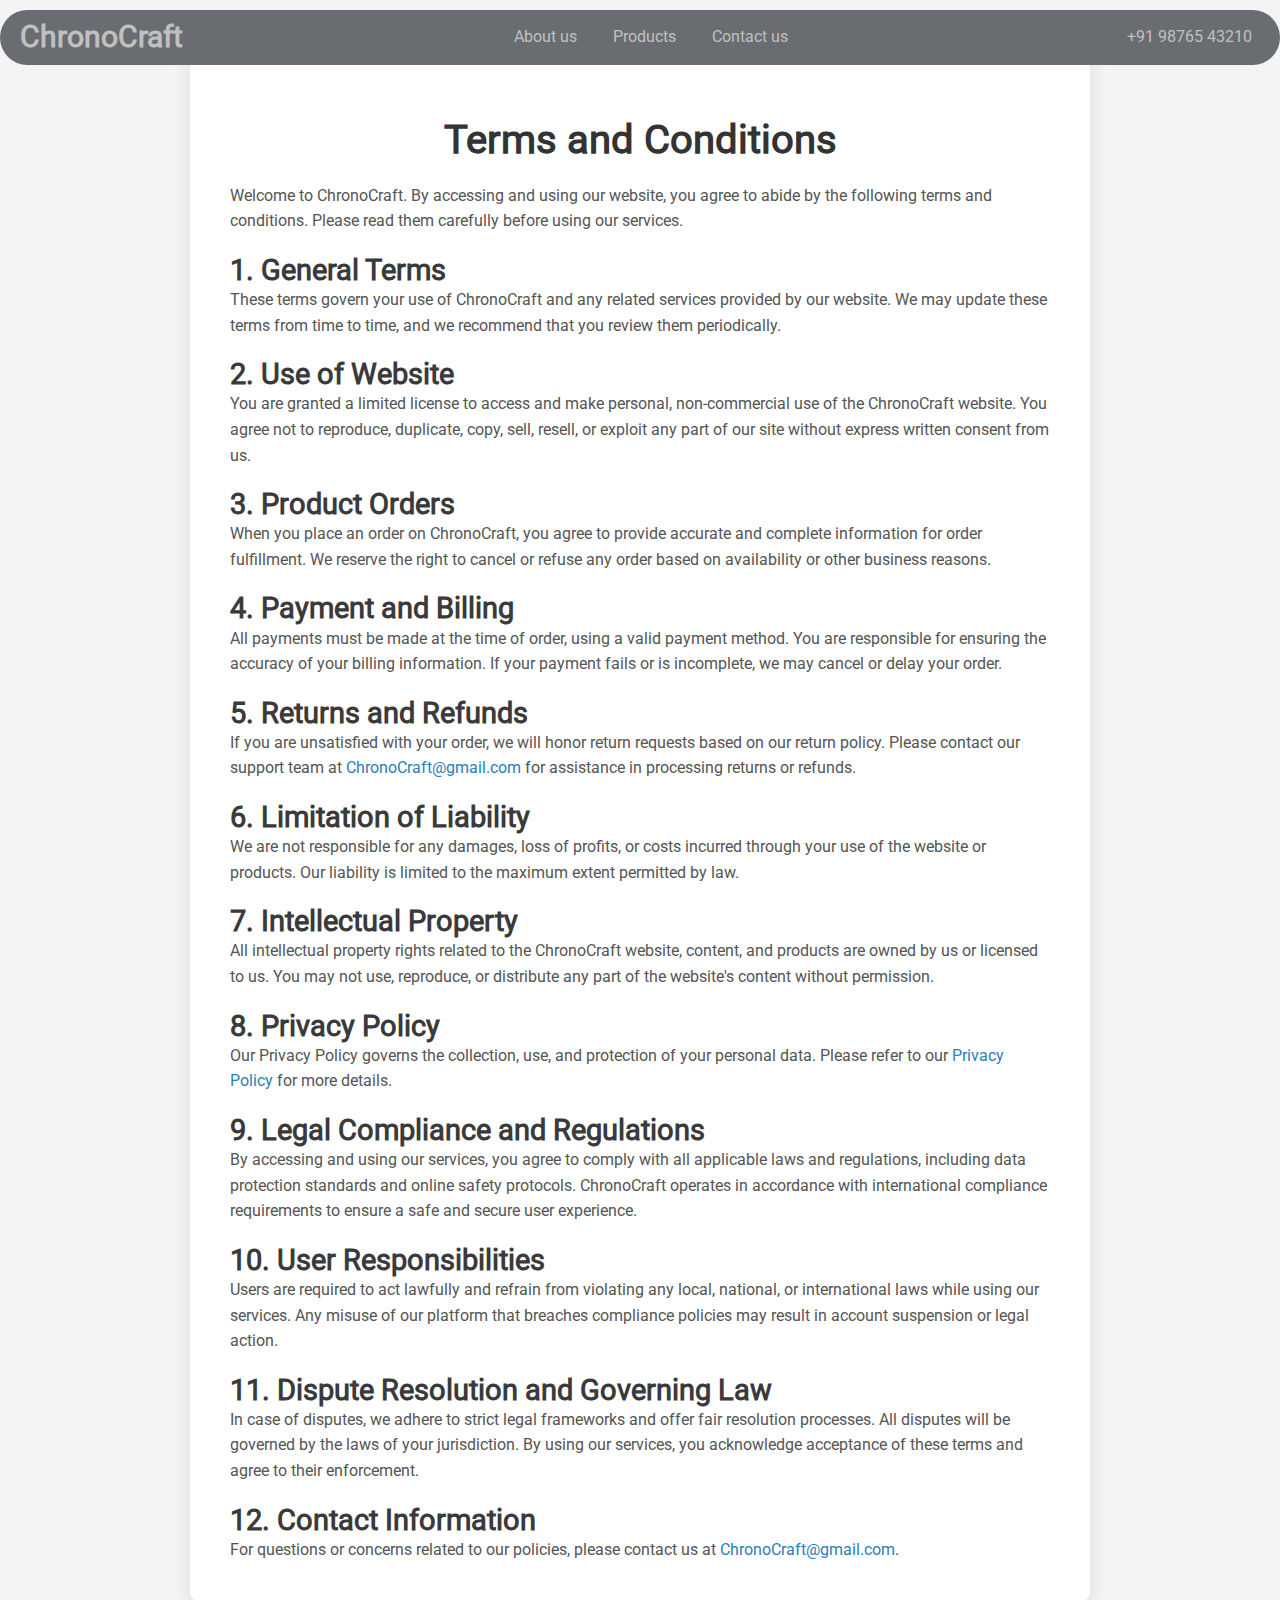
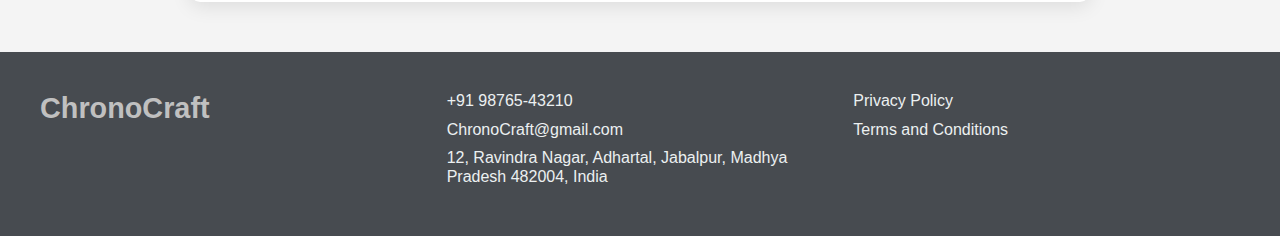
<file: terms-conditions.html>
<!DOCTYPE html>
<html lang="en">
  <head>
    <meta charset="UTF-8" />
    <meta name="viewport" content="width=device-width, initial-scale=1.0" />
	<title>Terms and Conditions - ChronoCraft</title>
	<meta 
		name="description" 
		content="Explore the terms and conditions of ChronoCraft. Understand our policies regarding purchases, returns, and website usage to ensure a smooth and enjoyable shopping experience." 
	/>
    <link rel="icon" href="assets/img/favicon.ico" />
    <link rel="stylesheet" href="assets/css/normalize.css" />
    <link rel="stylesheet" href="assets/css/style.css" />
  </head>
  <body>

    <header class="header">
		<div class="header-content">
		  <a href="index.html" class="logo">ChronoCraft</a>
		  <button class="burger-menu" aria-label="Abrir menu">
			<span></span>
			<span></span>
			<span></span>
		  </button>
		  <nav class="nav">
			<ul class="nav-items">
			  <li><a href="about.html">About us</a></li>
			  <li><a href="index.html#products">Products</a></li>
			  <li><a href="index.html#form">Contact us</a></li>
			</ul>
		  </nav>
		  <nav class="nav">
			<ul class="nav-items">
			  <li class="header-link-container">
				<a class="header-link" href="tel:+919876543210">+91 98765 43210</a>
			  </li>
			</ul>
		  </nav>
		</div>
	</header>
     

  <main class="privacy-policy">
    <div class="privacy-policy__container">
      <h1>Terms and Conditions</h1>
      <p>Welcome to ChronoCraft. By accessing and using our website, you agree to abide by the following terms and conditions. Please read them carefully before using our services.</p>
  
      <section>
        <h2>1. General Terms</h2>
        <p>These terms govern your use of ChronoCraft and any related services provided by our website. We may update these terms from time to time, and we recommend that you review them periodically.</p>
      </section>
  
      <section>
        <h2>2. Use of Website</h2>
        <p>You are granted a limited license to access and make personal, non-commercial use of the ChronoCraft website. You agree not to reproduce, duplicate, copy, sell, resell, or exploit any part of our site without express written consent from us.</p>
      </section>
  
      <section>
        <h2>3. Product Orders</h2>
        <p>When you place an order on ChronoCraft, you agree to provide accurate and complete information for order fulfillment. We reserve the right to cancel or refuse any order based on availability or other business reasons.</p>
      </section>
  
      <section>
        <h2>4. Payment and Billing</h2>
        <p>All payments must be made at the time of order, using a valid payment method. You are responsible for ensuring the accuracy of your billing information. If your payment fails or is incomplete, we may cancel or delay your order.</p>
      </section>
  
      <section>
        <h2>5. Returns and Refunds</h2>
        <p>If you are unsatisfied with your order, we will honor return requests based on our return policy. Please contact our support team at <a href="mailto:ChronoCraft@gmail.com">ChronoCraft@gmail.com</a> for assistance in processing returns or refunds.</p>
      </section>
  
      <section>
        <h2>6. Limitation of Liability</h2>
        <p>We are not responsible for any damages, loss of profits, or costs incurred through your use of the website or products. Our liability is limited to the maximum extent permitted by law.</p>
      </section>
  
      <section>
        <h2>7. Intellectual Property</h2>
        <p>All intellectual property rights related to the ChronoCraft website, content, and products are owned by us or licensed to us. You may not use, reproduce, or distribute any part of the website's content without permission.</p>
      </section>
  
      <section>
        <h2>8. Privacy Policy</h2>
        <p>Our Privacy Policy governs the collection, use, and protection of your personal data. Please refer to our <a href="privacy-policy.html">Privacy Policy</a> for more details.</p>
      </section>
  
      <section>
        <h2>9. Legal Compliance and Regulations</h2>
        <p>By accessing and using our services, you agree to comply with all applicable laws and regulations, including data protection standards and online safety protocols. ChronoCraft operates in accordance with international compliance requirements to ensure a safe and secure user experience.</p>
      </section>
  
      <section>
        <h2>10. User Responsibilities</h2>
        <p>Users are required to act lawfully and refrain from violating any local, national, or international laws while using our services. Any misuse of our platform that breaches compliance policies may result in account suspension or legal action.</p>
      </section>
  
      <section>
        <h2>11. Dispute Resolution and Governing Law</h2>
        <p>In case of disputes, we adhere to strict legal frameworks and offer fair resolution processes. All disputes will be governed by the laws of your jurisdiction. By using our services, you acknowledge acceptance of these terms and agree to their enforcement.</p>
      </section>
  
      <section>
        <h2>12. Contact Information</h2>
        <p>For questions or concerns related to our policies, please contact us at <a href="mailto:ChronoCraft@gmail.com">ChronoCraft@gmail.com</a>.</p>
      </section>
    </div>
  </main>
    <footer class="footer">
      <div class="footer__content">
        <div class="footer__left">
          <a href="index.html" class="footer__logo">
            <span>ChronoCraft</span>
          </a>
        </div>
        <div class="footer__center">
          <p class="footer__phone">
            <a class="contacts-info__link" href="tel:+919876543210">+91 98765-43210</a>
          </p>
          <p class="footer__hours">
            <a class="contacts-info__link" href="mailto:ChronoCraft@gmail.com"
              >ChronoCraft@gmail.com</a
            >
          </p>
          <p>
            <a
              class="contacts-info__link"
              href="https://maps.app.goo.gl/eC4CbtKrJ2qFAMte8"
              target="_blank"
            >
            12, Ravindra Nagar, Adhartal, Jabalpur, Madhya Pradesh 482004, India
            </a>
          </p>
        </div>

        <div class="footer__right">
          <ul class="footer__links">
            <li><a href="privacy-policy.html">Privacy Policy</a></li>
            <li><a href="terms-conditions.html">Terms and Conditions</a></li>
          </ul>
        </div>
      </div>
    </footer>

    <script src="assets/js/script.js"></script>
  </body>
</html>
</file>
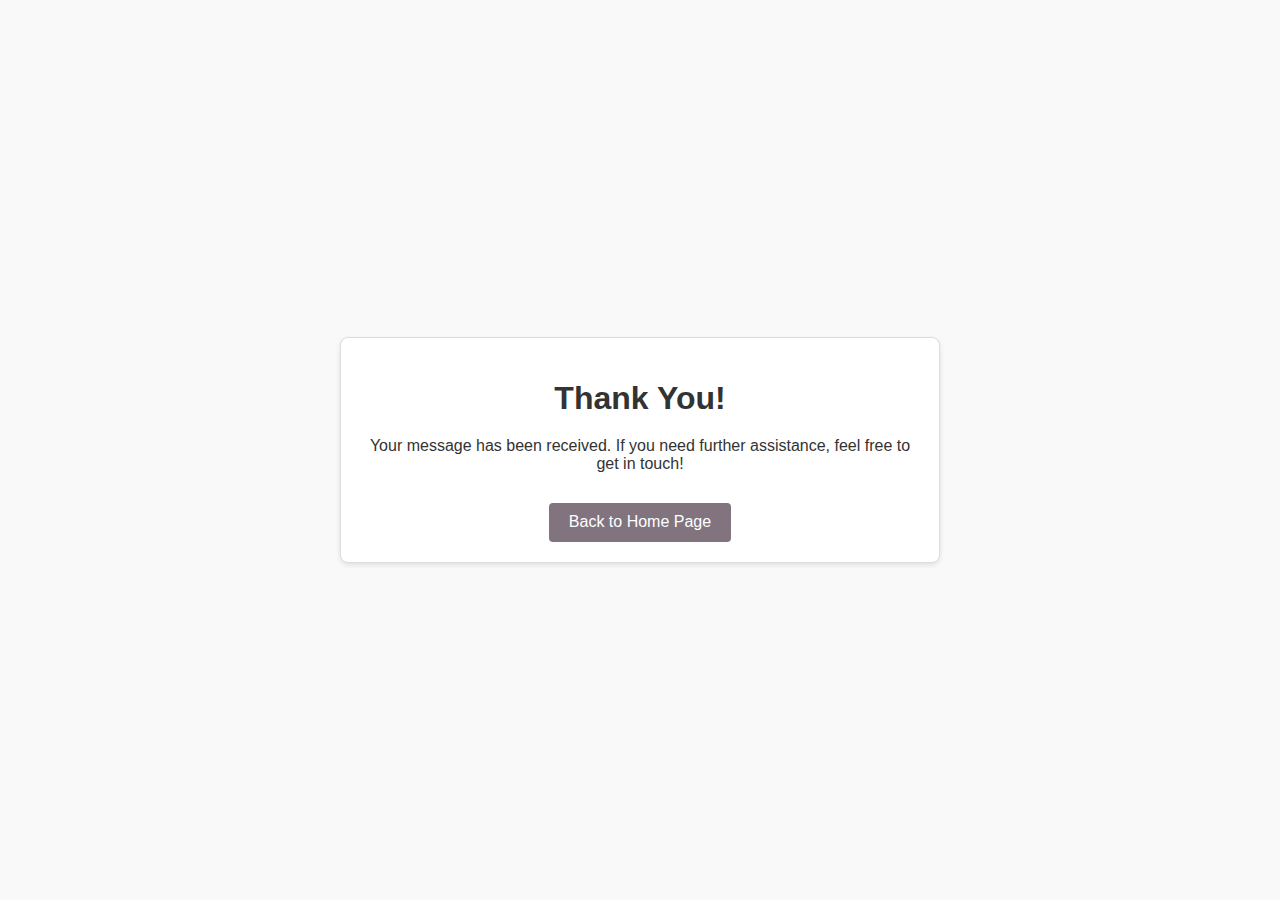
<file: thanks.html>
<!DOCTYPE html>
<html lang="en">
  <head>
    <meta charset="UTF-8" />
    <meta name="viewport" content="width=device-width, initial-scale=1.0" />
	<title>Thank You for Your Order - ChronoCraft</title>
	<meta
		name="description"
		content="We appreciate your order at ChronoCraft! Your purchase is being processed, and we will provide updates along the way. Thank you for choosing us to enhance your collection of timepieces!"
	/>
    <link rel="icon" href="assets/img/favicon.ico" />
    <link rel="stylesheet" href="assets/css/normalize.css" />
    <link rel="stylesheet" href="assets/css/style.css" />
    <style>
      body {
        display: flex;
        justify-content: center;
        align-items: center;
        height: 100vh;
        margin: 0;
        font-family: Arial, sans-serif;
        text-align: center;
        background-color: #f9f9f9;
        color: #333;
      }
      .thank-you-container {
        max-width: 600px;
        padding: 20px;
        background: #fff;
        border: 1px solid #ddd;
        box-shadow: 0 2px 5px rgba(0, 0, 0, 0.1);
        border-radius: 8px;
      }
      .thank-you-container h1 {
        font-size: 2rem;
        margin-bottom: 20px;
      }
      .thank-you-container p {
        font-size: 1rem;
        margin-bottom: 30px;
      }
      .home-button {
        display: inline-block;
        padding: 10px 20px;
        font-size: 1rem;
        color: #fff;
        background-color: #81747f;
        border: none;
        border-radius: 4px;
        text-decoration: none;
        cursor: pointer;
        transition: background-color 0.3s;
      }
      .home-button:hover {
        background-color: #393638;
      }
    </style>
  </head>
  <body>
    <main>
      <div class="thank-you-container">
        <h1>Thank You!</h1>
        <p>
          Your message has been received. If you need further assistance, feel free to get in touch!
        </p>
        <a href="index.html" class="home-button">Back to Home Page</a>
      </div>
    </main>
  </body>
</html>
</file>
<file: assets/css/style.css>
@font-face {
	font-family: 'Roboto';
	font-style: normal;
	src: url('../fonts/Roboto-Regular.ttf') format('truetype');	 
}
* {
  scroll-behavior: smooth;
  margin: 0;
  box-sizing: border-box;
}
body {
  font-family: 'Roboto', sans-serif;
  margin: 0;
  padding: 0;
  box-sizing: border-box;
  background-color: #707070;
  color: #333;
  overflow-x: hidden;
}
body::-webkit-scrollbar {
    width: 10px;
    background-color: #707070;
}
body::-webkit-scrollbar-thumb {
    border-radius: 10px;
    background-color: #000000;
}
body::-webkit-scrollbar-track {
    -webkit-box-shadow: inset 0 0 6px #707070;
    background-color: transparent;
}
a {
  text-decoration: none;
  color: inherit;
}
.header {
  position: fixed;
  top: 10px;
  left: 0;
  width: 100%;
  background: #696d71;
  z-index: 1000;
  border-radius: 30px;
}
.header-content {
  max-width: 1800px;
  margin: auto;
  display: flex;
  justify-content: space-between;
  align-items: center;
  padding: 10px 20px;
}
.logo {
  font-size: 30px;
  color: #C0C0C0;
  text-decoration: none;
  font-weight: 900;
  transition: color 0.4s ease;
}
.nav {
  display: flex;
  gap: 20px;
}

.nav-items {
  display: flex;
  gap: 20px;
  list-style: none;
  margin: 0;
  padding: 0;
}

.nav-items a {
  text-decoration: none;
  color: #C0C0C0;
  font-size: 1em;
  transition: color 0.3s;
  padding: 2px 8px;
  border-radius: 20px;
  transition: background-color 0.4s ease;
}
.burger-menu {
	display: none;
	flex-direction: column;
	gap: 5px;
	background: none;
	border: none;
	cursor: pointer;
	padding: 5px;
}
  
.burger-menu span {
	display: block;
	width: 25px;
	height: 3px;
	background: #C0C0C0;
}



.hero-section {
  position: relative;
  height: 900px;
  background-image: url('../img/main-index.jpg');
  background-size: cover;
  background-position: center;
  background-repeat: no-repeat;
}


.introductione {
  position: relative;
  height: 900px;
  background-image: url('../img/watch.webp');
  background-size: cover;
  background-position: center;
  background-repeat: no-repeat;
  opacity: 0.8;

}


.background-overlay {
  position: absolute;
  top: 0;
  left: 0;
  width: 100%;
  height: 100%;
  background-color: rgba(0, 0, 0, 0.518); 
  z-index: 1; 
}

.hero-content {
  position: relative;
  max-width: 1900px;
  margin: auto;
  z-index: 2; 
}

.hero-text {
  margin-right: 20px;
  position: absolute;
  top: 200px;
  left: 50px;
  color: white;
  max-width: 680px;
  text-shadow: 
  -1px -1px 0px black,  
   1px -1px 0px black,
  -1px  1px 0px black,
   1px  1px 0px black; /* Черная обводка */
}


.hero-title {
  color: rgb(255, 255, 255);
  font-size: 48px;
  text-shadow: 
  -1px -1px 0px black,  
   1px -1px 0px black,
  -1px  1px 0px black,
   1px  1px 0px black; /* Черная обводка */
}


.hero-paragraph {
  color: rgb(255, 255, 255);
  margin-bottom: 30px;
  font-size: 40px;
}















.footer__phone-link {
  font-weight: bold;
  color: white;
  text-decoration: none;
}
.footer {
  background-color: #474b50;
  color: white;
  padding: 40px 20px;
  font-family: Arial, sans-serif;
}

.footer__content {
  display: flex;
  justify-content: space-between;
  flex-wrap: wrap;
  gap: 20px;
  max-width: 1200px;
  margin: 0 auto;
}

.footer__left,
.footer__center,
.footer__right {
  flex: 1 1 30%;
}

.footer__logo {
  font-size: 1.8rem;
  font-weight: bold;
  color: #C0C0C0;
  text-decoration: none;
}

.footer__logo:hover {
  color: #807c7c;
}

.footer__center p {
  margin-bottom: 10px;
}

.footer__center a {
  color: #ecf0f1;
  text-decoration: none;
  transition: color 0.3s;
}

.footer__center a:hover {
  color: #807c7c;
}

.footer__right ul {
  list-style: none;
  padding: 0;
  margin: 0;
}

.footer__right li {
  margin-bottom: 10px;
}

.footer__right a {
  color: #ecf0f1;
  text-decoration: none;
  transition: color 0.3s;
}

.footer__right a:hover {
  color: #807c7c;
}


@media screen and (max-width: 768px) {
  .footer__content {
    flex-direction: column;
    text-align: center;
  }
  .footer__left,
  .footer__center,
  .footer__right {
    flex: 1 1 100%;
  }
}



.customer-reviews {
  padding: 40px 20px;
  background-color: #707070;
  text-align: center;
}

.reviews-wrapper{
  max-width: 1200px;
  margin: auto;
}

.reviews-heading {
  font-size: 2rem;
  margin-bottom: 30px;
  color: rgb(255, 255, 255);
}

.reviews-layout {
  display: grid;
  grid-template-columns: repeat(auto-fit, minmax(300px, 1fr));
  gap: 20px;
  justify-content: center;
}

.customer-review {
  background: #232323;
  border-radius: 10px;
  padding: 20px;
  box-shadow: 0 4px 10px rgba(0, 0, 0, 0.1);
  text-align: center;
}

.customer-photo {
  width: 80px;
  height: 80px;
  border-radius: 50%;
  margin-bottom: 15px;
  object-fit: cover;
}

.customer-feedback {
  font-size: 1rem;
  line-height: 1.5;
  color: #adadad;
  margin-bottom: 15px;
}

.customer-name {
  font-size: 0.9rem;
  color: #faea9b;
  font-weight: bold;
}



.company-info {
  padding: 60px 20px;
  background-color: #000000;
}

.company-info-container {
  display: flex;
  align-items: center;
  justify-content: space-between;
  gap: 30px;
  flex-wrap: wrap;
  max-width: 1200px;
  margin: auto;
}

.company-info-image img {
  width: 100%;
  max-width: 600px;
  border-radius: 10px;
  box-shadow: 0 4px 10px rgba(0, 0, 0, 0.1);
  transition: transform 0.3s ease;
}

.company-info-details {
  flex: 1;
  max-width: 500px;
}

.company-info-title {
  font-size: 2rem;
  margin-bottom: 20px;
  color: #b6b6b68f;
}

.company-info-description {
  font-size: 1rem;
  line-height: 1.6;
  color: #936f50;
  margin-bottom: 20px;
}

.cta-button {
  display: inline-block;
  padding: 2px 8px;
  color: #ffffffa8;
  text-decoration: none;
  font-size: 18px;
  border-radius: 20px;
  transition: background-color 0.3s ease;
  font-weight: 900;
}



.products {
  padding: 60px 20px;
  background-color: #707070;
  text-align: center;
}

.products-container {
  max-width: 1200px;
  margin: 0 auto;
}

.products-title {
  font-size: 2.5rem;
  color: #dadadab9;
  margin-bottom: 40px;
}

.products-grid {
  display: grid;
  gap: 30px;
  grid-template-columns: repeat(auto-fit, minmax(300px, 1fr));
}

.product-card {
  background-color: #4b4b4b;
  border-radius: 10px;
  padding: 20px;
  box-shadow: 0 4px 10px rgba(0, 0, 0, 0.1);
  text-align: center;
  transition: transform 0.3s ease, box-shadow 0.3s ease;
}

.product-image {
  width: 100%;
  height: auto;
  border-radius: 10px;
}

.single-product-name {
  font-size: 1.5rem;
  color: #d5b38a;
  margin: 20px 0 10px;
}

.single-product-description {
  font-size: 1rem;
  color: #ababab;
  margin-bottom: 20px;
}



.order-instructions {
  padding: 60px 20px;
  
  text-align: center;
}

.instructions-container {
  max-width: 1200px;
  margin: 0 auto;
}

.instructions-title {
  font-size: 2.5rem;
  color: #ffffffb4;
  margin-bottom: 40px;
}

.instructions-steps {
  display: flex;
  flex-direction: column;
  gap: 30px;
}

.instruction-step {
  display: flex;
  align-items: center;
  gap: 20px;
  background-color: #4b4b4b;
  border-radius: 10px;
  padding: 20px;
  box-shadow: 0 4px 10px rgba(0, 0, 0, 0.1);
  transition: transform 0.3s ease, box-shadow 0.3s ease;
}

.step-content {
  text-align: left;
}

.step-heading {
  font-size: 1.5rem;
  color: rgba(255, 255, 255, 0.804);
  margin-bottom: 10px;
}

.step-details {
  font-size: 1rem;
  color: #f4cb72;
}

.contact-section {
  max-width: 1200px;
  margin: auto;
}

.contact-image-container {
  position: relative;
  height: 300px;
  background: url('../img/accessories-3.jpg') no-repeat center center/cover;
}

.contact-overlay {
  position: absolute;
  top: 0;
  left: 0;
  width: 100%;
  height: 100%;
  background: rgba(0, 0, 0, 0.426);
  display: flex;
  flex-direction: column;
  justify-content: center;
  align-items: center;
  text-align: center;
  color: #fff;
  padding: 20px;
}

.contact-title {
  font-size: 2.5rem;
  margin-bottom: 10px;
}

.contact-info {
  font-size: 1rem;
  line-height: 1.5;
}

.contact-info a {
  color: #eecc89;
  text-decoration: none;
  transition: color 0.3s ease;
}

.contact-map {
  width: 100%;
  height: 400px;
  margin-top: -4px; 
}

.google-map {
  width: 100%;
  height: 100%;
  border: 0;
}

.questions-section {
  padding: 40px 20px;
  background-color: #000000;
}

.questions-title {
  text-align: center;
  font-size: 2.5rem;
  color: #ffffffd0;
  margin-bottom: 20px;
}

.questions-container {
  max-width: 1200px;
  margin: 0 auto;
}

.question-item {
  border-bottom: 1px solid #ddd;
  margin-bottom: 10px;
}

.question-query {
  display: flex;
  justify-content: space-between;
  align-items: center;
  width: 100%;
  background: none;
  border: none;
  font-size: 1.2rem;
  padding: 15px 20px;
  text-align: left;
  cursor: pointer;
  outline: none;
  color: #ffffffc3;
  transition: background-color 0.3s;
}

.question-query span {
  font-size: 1.5rem;
  transition: transform 0.3s;
}

.question-answer {
  max-height: 0;
  overflow: hidden;
  padding: 0 20px;
  font-size: 1rem;
  color: #efc086;
  transition: max-height 0.3s ease-in-out;
}

.question-answer p {
  margin: 10px 0;
}

.question-item.active .question-answer {
  max-height: 100px;
}

.question-item.active .faq-question span {
  transform: rotate(45deg);
}








.our-advantages {
  padding: 60px 20px;
  background-color: #000000;
  max-width: 1200px;
  margin: auto;
}

.advantages-header {
  text-align: center;
  margin-bottom: 40px;
}

.advantages-header h2 {
  font-size: 2.5rem;
  color: #ffffffca;
}

.advantages-header p {
  font-size: 1rem;
  color: #ffffffcc;
  margin-top: 10px;
}

.advantages-list {
  display: flex;
  flex-wrap: wrap;
  gap: 20px;
  justify-content: center;
}

.advantage-item {
  text-align: center;
  flex: 1 1 calc(25% - 20px);
  max-width: 250px;
  padding: 20px;
  background: #4b4b4b;
  border-radius: 8px;
  box-shadow: 0px 4px 10px rgba(0, 0, 0, 0.1);
  transition: transform 0.3s, box-shadow 0.3s;
}

.advantage-item img {
  width: 60px;
  margin-bottom: 20px;
  border-radius: 50%;
}

.advantage-item h3 {
  font-size: 1.25rem;
  color: #ffffffc7;
  margin-bottom: 10px;
}

.advantage-item p {
  font-size: 0.95rem;
  color: #f2ca8f;
}





.gift-ideas {
  padding: 40px 20px;

  text-align: center;
  max-width: 1200px;
  margin: auto;
}

.gift-ideas h2 {
  font-size: 2rem;
  color: #ffffffc5;
  margin-bottom: 20px;
}

.gift-ideas p {
  font-size: 1.1rem;
  color: #fac58c;
  margin-bottom: 30px;
}

.product-grid {
  display: grid;
  grid-template-columns: repeat(auto-fill, minmax(250px, 1fr));
  gap: 20px;
  margin-top: 20px;
}



.product-image {
  max-width: 100%;
  height: auto;
  border-radius: 8px;
}

.product-title {
  font-size: 1.2rem;
  color: #ffffffbd;
  margin: 15px 0 10px;
}

.product-price {
  font-size: 1.1rem;
  color: #27ae60;
  font-weight: bold;
}

.view-more {
  margin-top: 30px;
}

.view-more-link {
  font-size: 1rem;
  color: #2980b9;
  text-decoration: none;
  border: 1px solid #2980b9;
  padding: 10px 20px;
  border-radius: 5px;
}

.view-more-link:hover {
  background-color: #2980b9;
  color: #fff;
  transition: all 0.3s ease;
}

.contact-form-section {
  padding: 40px 20px;
  background-color: #000000;

}

.contact-form-container {
  display: flex;
  flex-wrap: wrap;
  align-items: center;
  justify-content: space-between;
  max-width: 1200px;
  margin: 0 auto;
}

.form-image {
  flex: 1;
  max-width: 50%;
  overflow: hidden;
  display: flex;
  justify-content: center;
  align-items: center;
}

.form-image img {
  max-width: 100%;
  height: auto;
  object-fit: cover;
  border-radius: 10px;
}

.form-content {
  flex: 1;
  max-width: 500px;
  padding: 20px;
  background-color: #4b4b4b;
  border-radius: 8px;
  box-shadow: 0 4px 10px rgba(0, 0, 0, 0.1);
}

.form-content h2 {
  font-size: 1.8rem;
  color: #ffffffc2;
  margin-bottom: 20px;
}

.form-content input,
.form-content textarea,
.form-content button {
  width: 100%;
  padding: 10px;
  margin-bottom: 15px;
  border: 1px solid #ccc;
  border-radius: 8px;
  font-size: 1rem;
  width: 100%;      
  max-width: 100%;  
  resize: vertical;  
  padding: 10px;     
  font-size: 1rem;  
  border-radius: 8px;
  box-sizing: border-box;  
  max-height: 260px;
  background-color: rgb(174, 174, 174);
  color: rgba(255, 255, 255, 0.773);
}

.form-content button {
  background-color: rgb(94, 94, 94);
  color: white;
  cursor: pointer;
  font-size: 1.1rem;
  border: none;
  transition: background-color 0.3s ease;
}


.form-content label {
  font-size: 1rem;
  color: #ffffffd2;
}

.checkbox {
  display: flex;
  align-items: center;
  justify-content: center;
  margin-bottom: 20px !important;
}

.checkbox input {
  margin-right: 10px;
  width: 20px;
  margin-bottom: 0px;
}

.checkbox label a {
  color: #2980b9;
  text-decoration: none;
  text-wrap: nowrap;

}

.checkbox label a:hover {
  text-decoration: underline;
}




.privacy-policy {
  padding: 50px 20px;
  background-color: #f4f4f4;
}

.privacy-policy__container {
  max-width: 900px;
  margin: 0 auto;
  background-color: #fff;
  padding: 40px;
  border-radius: 10px;
  box-shadow: 0 4px 20px rgba(0, 0, 0, 0.1);
}

.privacy-policy h1 {
  font-size: 2.5rem;
  margin-bottom: 20px;
  text-align: center;
  color: #333;
}

.privacy-policy h2 {
  font-size: 1.8rem;
  margin-top: 20px;
  color: #3b3a3a;
}

.privacy-policy p {
  font-size: 1rem;
  line-height: 1.6;
  color: #555;
}

.privacy-policy a {
  color: #2980b9;
  text-decoration: none;
}

.privacy-policy a:hover {
  text-decoration: underline;
}

.company-info {
  padding: 50px 10%;
  text-align: center;
}

.about-us__content {
  display: flex;
  justify-content: center;
  align-items: center;
  flex-direction: row;
  flex-wrap: wrap;
  gap: 20px;
}

.about-us__text {
  flex: 1;
  max-width: 600px;
}

.about-us__text h2 {
  font-size: 32px;
  margin-bottom: 20px;
  color: #333;
}

.about-us__text p {
  font-size: 18px;
  color: #666;
  line-height: 1.5;
}

.about-us__image-container {
  flex: 1;
  max-width: 500px;
}

.about-us__image {
  width: 100%;
  height: auto;
  border-radius: 8px;
}


.our-team {
  padding: 50px 10%;
  text-align: center;
 
  background-color: #f4f4f4;
}

.our-team__content{
  max-width: 1800px;
  margin: auto;
}

.our-team h2 {
  font-size: 32px;
  margin-bottom: 20px;
  color: #333;
}

.our-team p {
  font-size: 18px;
  color: #666;
  line-height: 1.6;
  margin-bottom: 30px;
}

.team-members {
  display: flex;
  justify-content: space-around;
  gap: 20px;
  flex-wrap: wrap;
}

.team-member {
  flex: 1 1 calc(33.333% - 20px);
  background-color: #fff;
  padding: 20px;
  border-radius: 8px;
  text-align: center;
  box-shadow: 0 4px 8px rgba(0, 0, 0, 0.1);
}

.team-member__photo {
  width: 150px;
  height: 150px;
  border-radius: 50%;
  object-fit: cover;
  margin-bottom: 15px;
}

.team-member__name {
  font-size: 22px;
  font-weight: bold;
  margin: 10px 0;
  color: #333;
}

.team-member__role {
  font-size: 16px;
  color: #777;
}


.our-values {
  background-color: #f9f9f9;
  padding: 50px 0;
  font-family: Arial, sans-serif;
  text-align: center;
}

.our-values__content {
  width: 90%;
  max-width: 1200px;
  margin: 0 auto;
}

.our-values__content h2 {
  font-size: 2.5rem;
  margin-bottom: 20px;
  font-weight: bold;
  color: #333;
}

.our-values__content p {
  font-size: 1rem;
  color: #555;
  line-height: 1.6;
  margin-bottom: 30px;
}

.values-list {
  display: flex;
  justify-content: space-between;
  flex-wrap: wrap;
  gap: 20px;
}

.value-item {
  background-color: white;
  border-radius: 8px;
  box-shadow: 0 4px 8px rgba(0, 0, 0, 0.1);
  padding: 20px;
  flex: 1 1 22%;
  min-width: 220px;
  text-align: center;
}

.value-item__icon {
  width: 100px;
  height: 100px;
  object-fit: cover;
  border-radius: 50%;
  margin-bottom: 15px;
}

.value-item__title {
  font-size: 1.5rem;
  color: #333;
  margin-bottom: 10px;
}

.value-item__description {
  font-size: 1rem;
  color: #777;
}

.mission-vision {
  background-color: #f4f4f4;
  padding: 50px 0;
  text-align: center;
  font-family: Arial, sans-serif;
}

.mission-vision__content {
  width: 90%;
  max-width: 1200px;
  margin: 0 auto;
}

.mission-vision__content h2 {
  font-size: 2.5rem;
  margin-bottom: 20px;
  font-weight: bold;
  color: #333;
}

.mission-vision__content p {
  font-size: 1rem;
  color: #555;
  line-height: 1.6;
  margin-bottom: 30px;
}

.mission-vision__sections {
  display: flex;
  justify-content: space-between;
  gap: 30px;
  flex-wrap: wrap;
}

.mission-vision__section {
  background-color: white;
  border-radius: 8px;
  padding: 25px;
  flex: 1 1 45%;
  box-shadow: 0 4px 8px rgba(0, 0, 0, 0.1);
}

.mission-vision__section h3 {
  font-size: 1.8rem;
  color: #333;
  margin-bottom: 15px;
}

.mission-vision__section p {
  font-size: 1rem;
  color: #777;
  line-height: 1.5;
}



.how-we-work {
  padding: 50px 0;
  background-color: #f9f9f9;
  font-family: Arial, sans-serif;
}

.how-we-work__content {
  width: 90%;
  max-width: 1200px;
  margin: 0 auto;
  text-align: center;
}

.how-we-work__content h2 {
  font-size: 2.5rem;
  margin-bottom: 20px;
  font-weight: bold;
  color: #333;
}

.how-we-work__content p {
  font-size: 1rem;
  color: #555;
  line-height: 1.6;
  margin-bottom: 40px;
}

.process-steps {
  display: flex;
  justify-content: space-between;
  gap: 30px;
  flex-wrap: wrap;
}

.process-step {
  flex: 1 1 22%;
  background-color: white;
  border-radius: 8px;
  padding: 20px;
  box-shadow: 0 4px 8px rgba(0, 0, 0, 0.1);
  text-align: center;
}

.process-step__icon img {
  width: 60px;
  height: 60px;
  margin-bottom: 15px;
}

.process-step__title {
  font-size: 1.5rem;
  color: #333;
  margin-bottom: 10px;
}

.process-step__description {
  font-size: 1rem;
  color: #777;
  line-height: 1.5;
}
.careers {
  padding: 50px 0;
  background-color: #f0f0f0;
  font-family: Arial, sans-serif;
}

.careers__content {
  width: 90%;
  max-width: 1200px;
  margin: 0 auto;
  text-align: center;
}

.careers__content h2 {
  font-size: 2.5rem;
  font-weight: bold;
  color: #333;
  margin-bottom: 20px;
}

.careers__content p {
  font-size: 1.1rem;
  color: #555;
  line-height: 1.6;
  margin-bottom: 30px;
}

.careers__image-container {
  margin-bottom: 40px;
}

.careers__image {
  max-width: 100%;
  height: auto;
  border-radius: 8px;
  box-shadow: 0 4px 8px rgba(0, 0, 0, 0.1);
}

.careers__text h3 {
  font-size: 1.8rem;
  color: #333;
  margin-bottom: 20px;
  font-weight: bold;
}

.open-positions {
  display: flex;
  justify-content: space-between;
  gap: 20px;
  flex-wrap: wrap;
  margin-top: 30px;
}

.position {
  flex: 1 1 30%;
  background-color: white;
  padding: 20px;
  border-radius: 8px;
  box-shadow: 0 4px 8px rgba(0, 0, 0, 0.1);
  display: flex;
  flex-direction: column;
  justify-content: space-between;
  min-height: 300px;
}

.position h4 {
  font-size: 1.6rem;
  color: #333;
  margin-bottom: 10px;
}

.position p {
  font-size: 1rem;
  color: #777;
  line-height: 1.5;
  margin-bottom: 20px;
}




.contact-form {
  padding: 50px 0;
  background-color: #f9f9f9;
  font-family: Arial, sans-serif;
}

.contact-form__content {
  width: 90%;
  max-width: 800px;
  margin: 0 auto;
  text-align: center;
}

.contact-form__content h2 {
  font-size: 2.5rem;
  color: #333;
  margin-bottom: 20px;
}

.contact-form__content p {
  font-size: 1.1rem;
  color: #555;
  line-height: 1.6;
  margin-bottom: 30px;
}

.contact-form__form {
  background-color: white;
  padding: 30px;
  border-radius: 10px;
  box-shadow: 0 4px 8px rgba(0, 0, 0, 0.1);
  display: flex;
  flex-direction: column;
  gap: 20px;
}

.contact-form__form input,
.contact-form__form textarea {
  padding: 12px;
  font-size: 1rem;
  border: 1px solid #ddd;
  border-radius: 5px;
  resize: vertical;
  outline: none;
  width: 100%;
  box-sizing: border-box;
}

.contact-form__form input:focus,
.contact-form__form textarea:focus {
  border-color: #007bff;
}

.checkbox {
  display: flex;
  align-items: center;
  gap: 10px;
  font-size: 1rem;
}

.checkbox input {
  width: auto;
}

.submit-button {
  padding: 12px 25px;
  background-color: #007bff;
  color: white;
  font-weight: bold;
  border-radius: 5px;
  text-decoration: none;
  cursor: pointer;
  border: none;
  transition: background-color 0.3s;
  align-self: center;
}

.submit-button:hover {
  background-color: #0056b3;
}


.contact-us {
  display: flex;
  justify-content: space-between;
  align-items: center;
  padding: 50px 20px;
  background-color: #f0f0f0;
}

.contact-us__content {
  display: flex;
  justify-content: space-between;
  flex-wrap: wrap;
  max-width: 1200px;
  margin: 0 auto;
}

.contact-us__info {
  width: 50%;
  padding-right: 20px;
}

.contact-us__info h2 {
  font-size: 2.5rem;
  margin-bottom: 20px;
}

.contact-us__info p {
  font-size: 1.1rem;
  line-height: 1.6;

}

.contact-details {
  display: flex;
  justify-content: center;
  flex-direction: column;
  margin-top: 20px;
}

.contact-detail {
  display: flex;
  align-items: center;
  margin-bottom: 20px;
}

.contact-detail__icon {
  width: 30px;
  margin-right: 15px;
}

.contact-detail__text {
  font-size: 1rem;

}

.contact-us__image-container {
  width: 45%;
}

.contact-us__image {
  width: 100%;
  height: auto;
  border-radius: 10px;
  box-shadow: 0 8px 15px rgba(0, 0, 0, 0.1);
}



.container {
  max-width: 1200px;
  margin: 0 auto;
  padding: 20px;
}

.blog {

  padding: 40px 20px;
}

.blog__title {
  text-align: center;
  font-size: 2rem;
  color: rgba(255, 255, 255, 0.729);
  margin-bottom: 10px;
}

.blog__subtitle {
  text-align: center;
  font-size: 1.2rem;
  color: #ffffffa4;
  margin-bottom: 30px;
}

.blog__articles {
  display: grid;
  grid-template-columns: repeat(auto-fit, minmax(300px, 1fr));
  gap: 20px;
}

.blog__card {
  background-color: #4b4b4b;
  border-radius: var(--border-radius);
  box-shadow: var(--card-shadow);
  overflow: hidden;
  transition: transform 0.3s ease;
}

.blog__image {
  width: 100%;
  height: 180px;
  object-fit: cover;
}

.blog__heading {
  font-size: 1.2rem;
  color: rgba(255, 255, 255, 0.77);
  margin: 15px;
}

.blog__text {
  color: #efbf7b;
  margin: 0 15px 15px 15px;
}

.blog__link {
  display: block;
  color: rgb(255, 255, 255);
  font-weight: bold;
  text-align: center;
  margin: 10px 0;
  text-decoration: none;
  padding: 10px;
  background-color: var(--background-color);
  border-radius: var(--border-radius);
  transition: color 0.3s ease;
}

.blog__link:hover {
  color: rgba(255, 255, 255, 0.397);
}



.seat-covers {
  padding: 40px 20px;
  background-color: #000000;
}

.seat-covers__title {
  text-align: center;
  font-size: 2rem;
  margin-bottom: 20px;
  color: #ffffffc4;
}

.seat-covers__content {
  display: flex;
  gap: 20px;
  flex-wrap: wrap;
  align-items: center;
}

.seat-covers__image {
  flex: 1;
  max-width: 300px;
  border-radius: 10px;
  object-fit: cover;
}

.seat-covers__text {
  flex: 2;
}

.seat-covers__text p{
  color: rgba(255, 255, 255, 0.752);
}

.seat-covers__list {
  margin-top: 15px;
  padding-left: 20px;
}

.seat-covers__list li {
  margin-bottom: 10px;
  color: #f3b281;
}

.seat-covers__link {
  display: inline-block;
  margin-top: 20px;
  color: #1d72b8;
  font-weight: bold;
  text-decoration: none;
}

.seat-covers__link:hover {
  text-decoration: underline;
}
.car-mats {
  padding: 40px 20px;
  text-align: center;
}

.car-mats__title {
  font-size: 2rem;
  color: #ffffffc0;
  margin-bottom: 20px;
}

.car-mats__intro {
  margin-bottom: 30px;
  color: #ffffffbf;
}

.car-mats__grid {
  display: grid;
  grid-template-columns: repeat(auto-fit, minmax(250px, 1fr));
  gap: 20px;
}

.car-mats__item {
  background-color: #4b4b4b;
  padding: 20px;
  border-radius: 10px;
  box-shadow: 0 4px 6px rgba(0, 0, 0, 0.1);
  text-align: left;
}

.car-mats__subtitle {
  font-size: 1.2rem;
  margin-bottom: 10px;
  color: rgba(255, 255, 255, 0.782);
}

.car-mats__item p {
  color: #f2c07e;
}
.accessories {
  padding: 40px 20px;
  background-color: #000000;
}

.accessories__title {
  text-align: center;
  font-size: 2rem;
  margin-bottom: 30px;
  color: #ffffffc1;
}

.accessories__items {
  display: grid;
  grid-template-columns: repeat(auto-fit, minmax(200px, 1fr));
  gap: 20px;
}

.accessory {
  background-color: #4b4b4b;
  padding: 20px;
  border-radius: 10px;
  text-align: center;
  box-shadow: 0 4px 6px rgba(0, 0, 0, 0.1);
}

.accessory__image {
  width: 100%;
  height: auto;
  margin-bottom: 15px;
  border-radius: 5px;
}

.accessory__name {
  font-size: 1.2rem;
  color: #ffffffbc;
  margin-bottom: 10px;
}

.accessory p {
  color: #f0bc74;
}

@media (min-width: 1025px) {
	.nav-items a:hover {
		background-color: #ffffff40;
	}
	.logo:hover {
		color: #797979;
	}
	.cta-button:hover {
		background-color: #ffffff40;
	}
	.company-info-image img:hover {
		transform: scale(1.05);
	}
  .instruction-step:hover {
    transform: translateY(-5px);
    box-shadow: 0 6px 15px rgba(0, 0, 0, 0.15);
  }
  .question-query:hover {
    background-color: #767676;
  }
  .advantage-item:hover {
    transform: translateY(-10px);
    box-shadow: 0px 8px 20px rgba(0, 0, 0, 0.15);
  }
  .blog__card:hover {
    transform: translateY(-10px);
    box-shadow: 0 8px 15px rgba(0, 0, 0, 0.2);
  }
  .contact-info a:hover {
    color: #d29d33;
  }
  .form-content button:hover {
    background-color: rgba(94, 94, 94, 0.416);
  }
}

@media (max-width: 1030px) {
  .hero-title {
    font-size: 40px;
  }
  .hero-text {
    max-width: 400px;
  }
}

@media (max-width: 768px) {
  .blog__title {
    font-size: 1.8rem;
  }

  .blog__subtitle {
    font-size: 1rem;
  }

  .blog__image {
    height: 150px;
  }

  .blog__text {
    font-size: 0.9rem;
  }

  .contact-us__content {
    flex-direction: column;
    align-items: center;
  }

  .contact-us__info {
    width: 100%;
    margin-bottom: 30px;
  }

  .contact-us__image-container {
    width: 100%;
  }

  .contact-us__image {
    max-width: 100%;
    height: auto;
  }
  .team-members {
    flex-direction: column;
    gap: 30px;
  }

  .mission-vision__sections {
    flex-direction: column;
    gap: 20px;
  }

  .mission-vision__section {
    flex: 1 1 100%;
  }

  .team-member {
    max-width: 90%;
    margin: 0 auto;
  }
  .open-positions {
    flex-direction: column;
    gap: 20px;
  }

  .position {
    flex: 1 1 100%;
  }

  .careers__content h2 {
    font-size: 2rem;
  }

  .careers__content p {
    font-size: 1rem;
  }
  .about-us__content {
    flex-direction: column;
    gap: 30px;
  }

  .about-us__text h2 {
    font-size: 28px;
  }

  .about-us__text p {
    font-size: 16px;
  }

  .about-us__image-container {
    order: -1;
    margin-top: 20px;
  }
  .contact-form__content {
    width: 95%;
  }

  .contact-form__content h2 {
    font-size: 2rem;
  }

  .contact-form__content p {
    font-size: 1rem;
  }

  .values-list {
    flex-direction: column;
    gap: 20px;
  }

  .process-steps {
    flex-direction: column;
    gap: 30px;
  }

  .process-step {
    flex: 1 1 100%;
  }

  .value-item {
    min-width: 100%;
  }

  .advantages-list {
    flex-direction: column;
    align-items: center;
  }

  .advantage-item {
    flex: 1 1 100%;
    max-width: 100%;
  }

  .gift-ideas {
    padding: 20px 10px;
  }

  .gift-ideas h2 {
    font-size: 1.6rem;
  }

  .gift-ideas p {
    font-size: 1rem;
  }

  .questions-title {
    font-size: 2rem;
  }

  .question-query {
    font-size: 1rem;
    padding: 12px 15px;
  }

  .contact-form-container {
    flex-direction: column;
    text-align: center;
  }

  .form-image {
    margin-bottom: 20px;
    max-width: 100%; 
  }

  .form-content {
    max-width: 100%;
  }

  .question-answer {
    font-size: 0.9rem;
  }

  .contact-overlay {
    padding: 15px;
  }

  .contact-title {
    font-size: 2rem;
  }

  .contact-info {
    font-size: 0.9rem;
  }

  .contact-map {
    height: 300px;
  }

  .how-to-order-steps {
    gap: 20px;
  }

  .instruction-step {
    flex-direction: column;
    text-align: center;
  }

  .step-content {
    text-align: center;
  }

  .step-number {
    margin-bottom: 10px;
  }

  .product-title {
    font-size: 2rem;
  }

  .product-card {
    text-align: center;
  }

  .single-product-name {
    font-size: 1.3rem;
  }

  .single-product-description {
    font-size: 0.95rem;
  }
  
  .company-info-container {
    flex-direction: column-reverse;
    align-items: center;
  }

  .company-info-image img {
    max-width: 100%;
  }

  .company-info-details {
    text-align: center;
  }

  .company-info-title {
    font-size: 1.5rem;
  }

  .company-info-description {
    font-size: 0.95rem;
  }

  .about-us-button {
    font-size: 0.95rem;
  }
  .burger-menu {
    display: flex;
  }

  .header-content{
    margin-top: 20px !important;
  }

  .nav {
    display: none;
    flex-direction: column;
    background: #f4f4f4;
    position: absolute;
    top: 100%;
    right: 0;
    width: 100%;
    box-shadow: 0 4px 6px rgba(0, 0, 0, 0.1);
  }

  .nav.active {
    display: flex;
  }

  .nav-items {
    flex-direction: column;
    gap: 10px;
    padding: 20px;
  }

  .order-content {
    flex-direction: column; 
    align-items: center;  
  }

  .order-image {
    max-width: 80%; 
    margin-bottom: 20px; 
  }

  .order-form {
    max-width: 90%;  
  }

}


@media screen and (max-width: 480px) {

  .footer {
    font-size: 0.9rem;
  }
  .footer__logo {
    font-size: 1.5rem;
  }

  .careers__content h2 {
    font-size: 1.8rem;
  }

  .position h4 {
    font-size: 1.4rem;
  }

  .position p {
    font-size: 0.9rem;
  }

  .how-we-work__content h2 {
    font-size: 2rem;
  }

  .process-step__title {
    font-size: 1.3rem;
  }

  .process-step__description {
    font-size: 0.9rem;
  }

  .contact-form__content h2 {
    font-size: 1.6rem;
  }

  .contact-form__content p {
    font-size: 0.9rem;
  }

  .contact-form__form input,
  .contact-form__form textarea {
    font-size: 0.9rem;
    padding: 10px;
  }

  .submit-button {
    font-size: 0.9rem;
  }
  .mission-vision__content h2 {
    font-size: 2rem;
  }

  .mission-vision__section h3 {
    font-size: 1.5rem;
  }

  .mission-vision__section p {
    font-size: 0.9rem;
  }

  .our-values__content h2 {
    font-size: 2rem;
  }

  .value-item__title {
    font-size: 1.3rem;
  }

  .value-item__description {
    font-size: 0.9rem;
  }
  .our-team {
    
    padding: 20px;
  }

  .team-member__photo {
    width: 120px;
    height: 120px;
  }

  .team-member__name {
    font-size: 20px;
  }

  .team-member__role {
    font-size: 14px;
  }
  .about-us__content {
    padding: 20px;
  }

  .about-us__text h2 {
    font-size: 24px;
  }

  .about-us__text p {
    font-size: 14px;
  }
}
</file>
